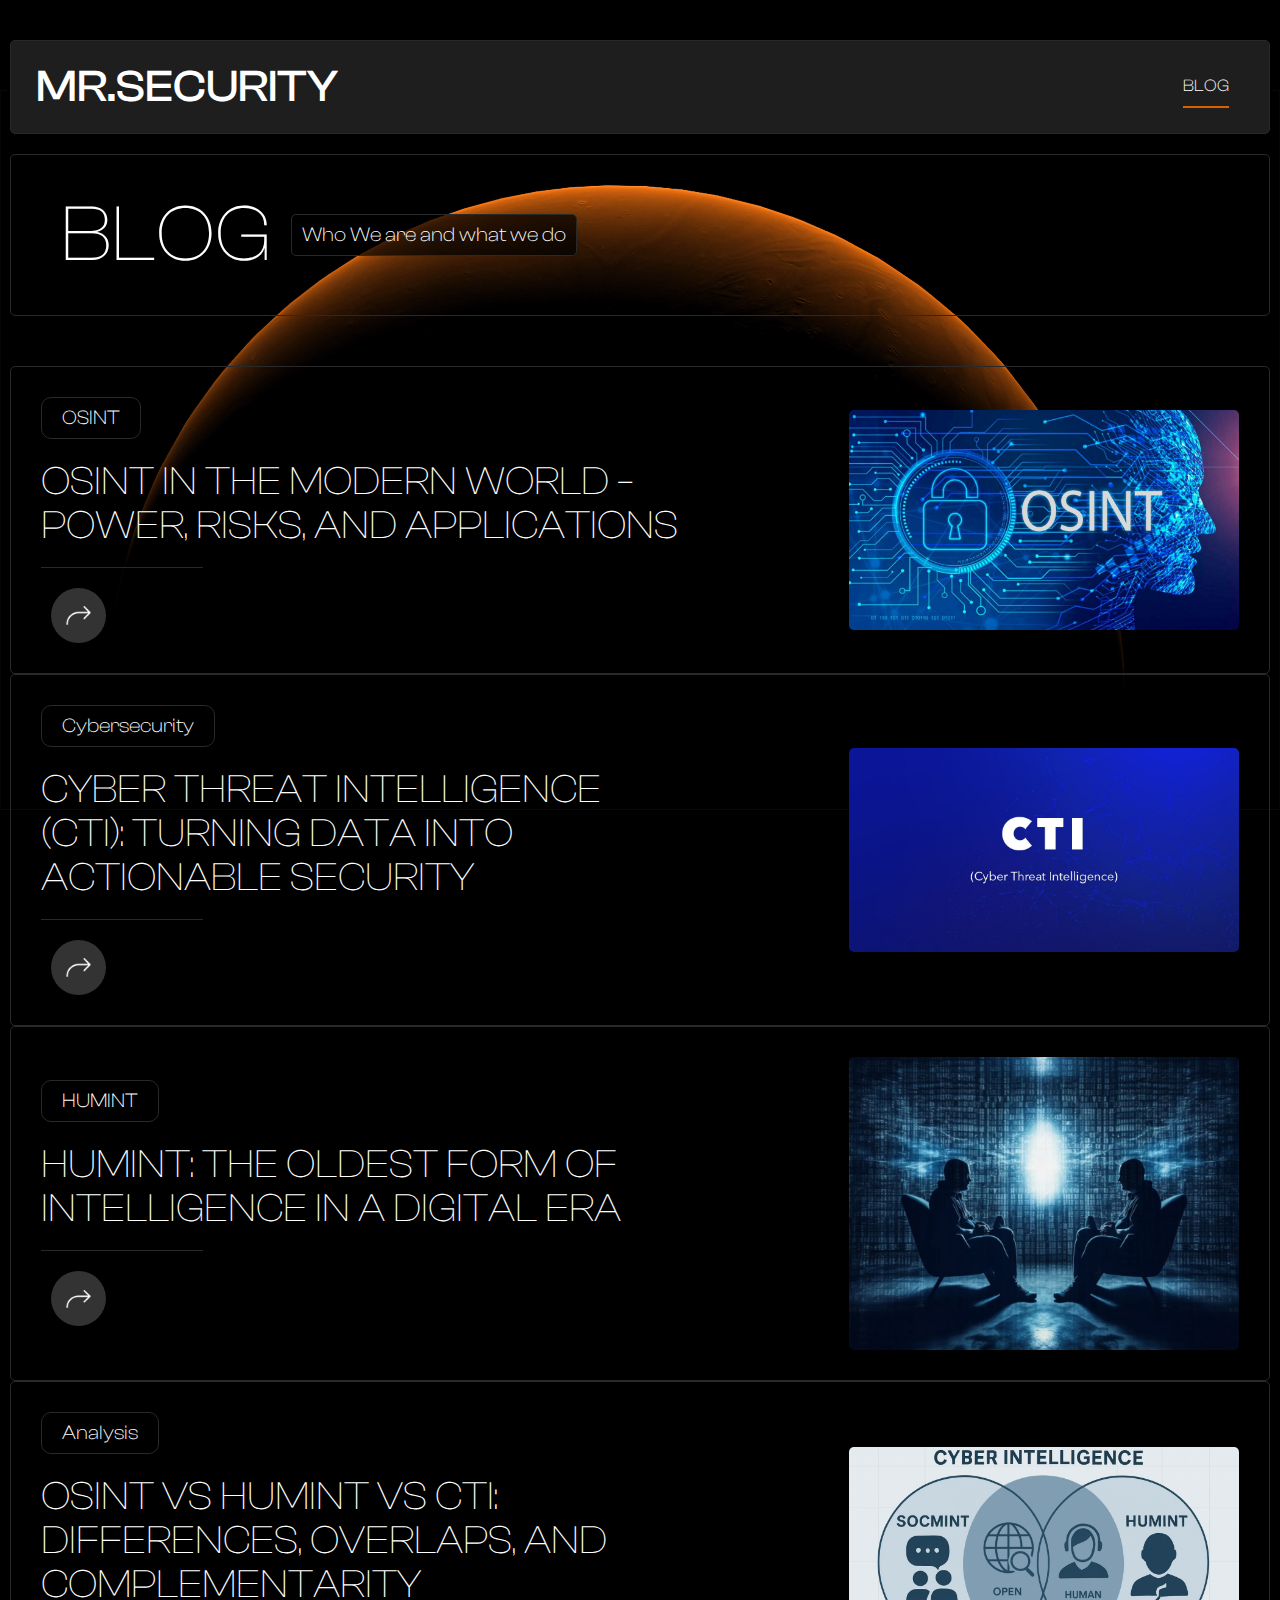
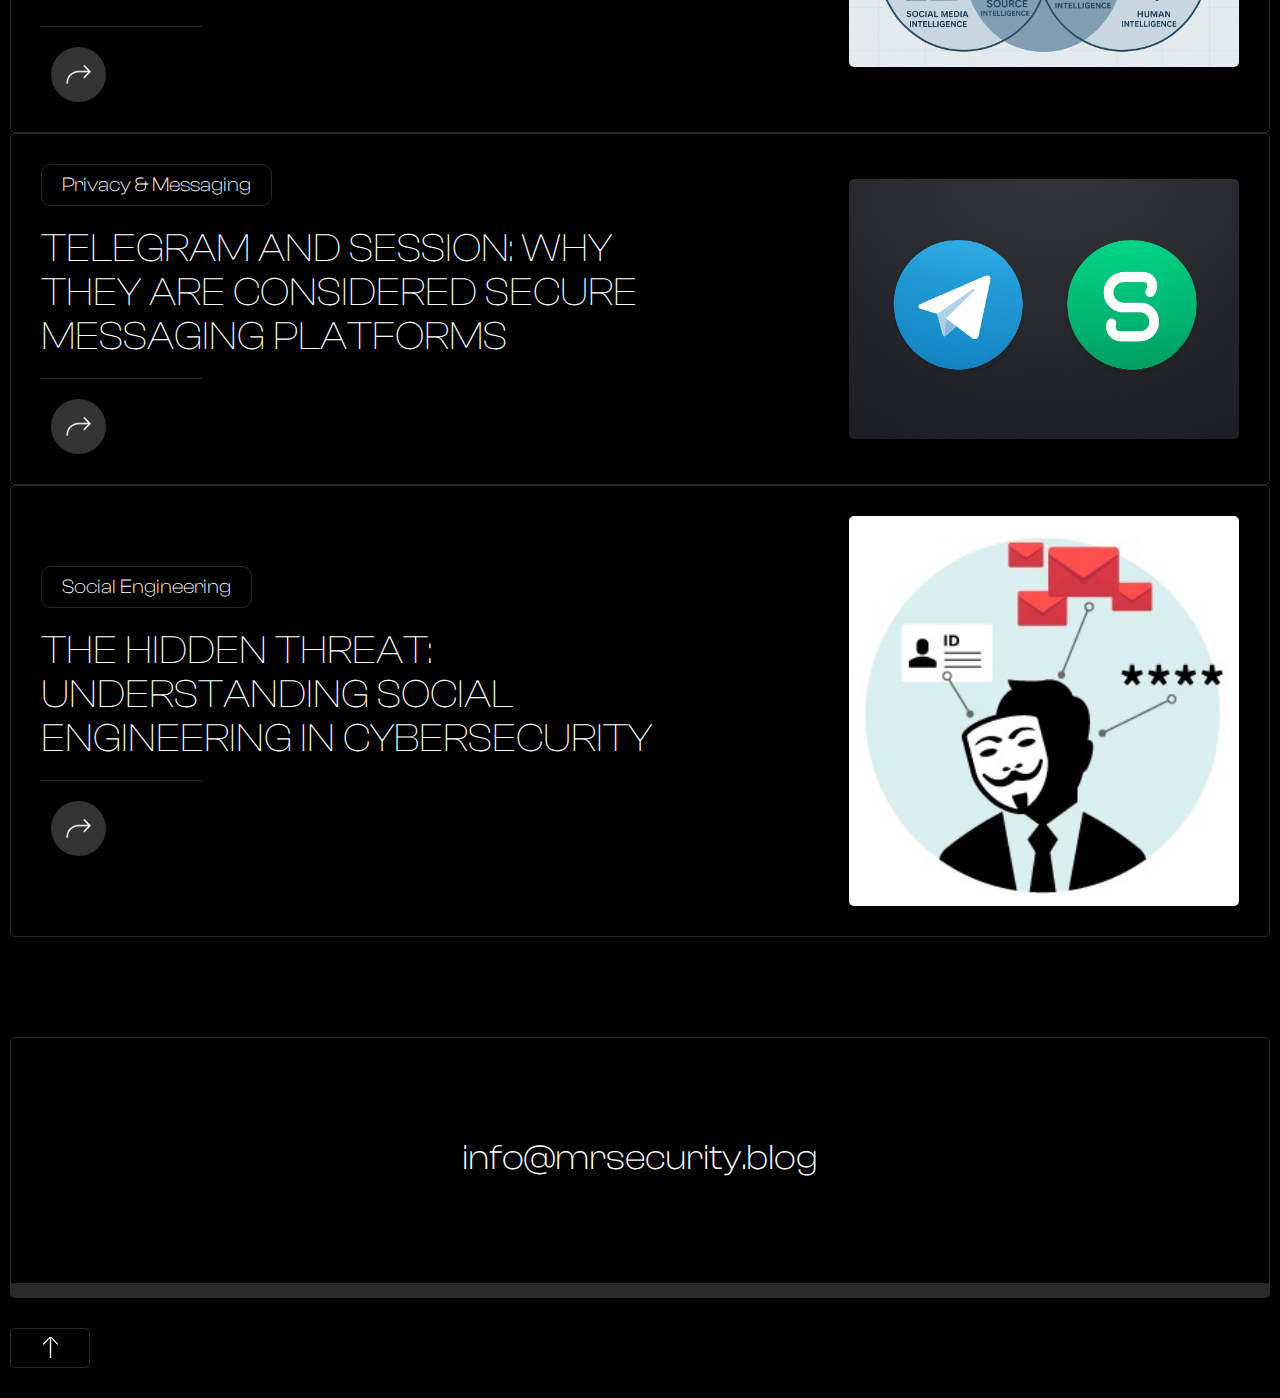
<file: index.html>
<!DOCTYPE html>
<html data-wf-page="667187163156a5df09557ed5">
<head>
    <meta charset="utf-8"/>
    <meta content="width=device-width, initial-scale=1" name="viewport"/>

    <link href="css/normalize.css" rel="stylesheet" type="text/css"/>
    <link href="css/layout.css" rel="stylesheet" type="text/css"/>
    <link href="css/style.css" rel="stylesheet" type="text/css"/>

    <title>MRSecurity.blog</title>
    <link href="images/fav.png" rel="shortcut icon" type="image/x-icon"/>
    <link href="images/fav.png" rel="apple-touch-icon"/>

    <style>
        .logo {
            font-size: 45px;
            color: white;
            text-decoration: none;
            font-weight: 500;
        }

        @media (max-width: 992px) {
            .logo {
                font-size: 25px;
            }

            .blog-heading {
                font-size: 35px;
            }

            .main-menu {
                display: none;
            }
        }
    </style>
</head>
<body>

<!-- Header -->
<div class="header">
    <div class="w-layout-blockcontainer main-container w-container">
        <div id="home" role="banner" class="header-inner w-nav" style="justify-content: start;">
            <a href="index.html" aria-current="page" class="logo w-inline-block w--current text-center">
                MR.SECURITY
            </a>
            <nav role="navigation" class="main-menu w-nav-menu">
                <a href="index.html" class="menu-item w-nav-link">blog</a>
            </nav>
            <div class="menu-button w-nav-button">
                <div class="icon w-icon-nav-menu"></div>
            </div>
        </div>
    </div>
</div>

<!-- SITEMAP -->
<div class="sitemap">
    <div class="w-layout-blockcontainer main-container w-container">
        <div class="inner-sitemap">
            <h2 class="sitemap-heading">blog</h2>
            <div class="stemap-text">Who We are and what we do</div>
        </div>
    </div>
</div>

<!-- BLOG LIST -->
<div class="blog-page-section">
    <div class="w-layout-blockcontainer main-container w-container">
        <div class="blog-list-wrapper blog-list-page w-dyn-list">
            <div role="list" class="blog-list w-dyn-items" style="display: block" id="blogList"></div>
        </div>
    </div>
</div>

<!-- FOOTER -->
<div class="footer">
    <div class="w-layout-blockcontainer main-container w-container">
        <div class="inner-footer">
            <a href="mailto:info@mrsecurity.blog" class="mail-link">info@mrsecurity.blog</a>
        </div>
        <div class="copyright">
            <div class="right-copyright">
                <a href="#home" class="backtotop w-inline-block"><img src="images/back-top_1back-top.png" alt=""/></a>
            </div>
        </div>
    </div>
</div>

<!-- Scripts -->
<script src="js/jquery.min.js" type="text/javascript"></script>
<script src="js/plugins.js" type="text/javascript"></script>

<script>
    fetch("data.json")
        .then(res => res.json())
        .then(data => {
            const blogs = data.blogs;
            const container = document.getElementById("blogList");

            blogs.map(blog => {
                const item = document.createElement("div");
                item.setAttribute("role", "listitem");
                item.className = "w-dyn-item";

                // burda şəkil və author-u sadəlik üçün id ilə bağlamışam
                item.innerHTML = `
          <a href="singleblog.html?id=${blog.id}" class="blog-item w-inline-block">
            <div class="blog-left">
              <div class="blog-category">${blog.category}</div>
              <h2 class="blog-heading">${blog.title}</h2>
              <div class="blog-author-and-arrow">
                <div class="blog-arrow">
                  <img src="images/bend-up-right-light.png" alt="" class="blog-arrow-icon"/>
                </div>
              </div>
            </div>
            <img src=${blog.imgUrl} alt="" class="blog-image"/>
          </a>
        `;

                container.appendChild(item);
            });
        })
        .catch(err => console.error("JSON oxunmadı:", err));
</script>

</body>
</html>
</file>
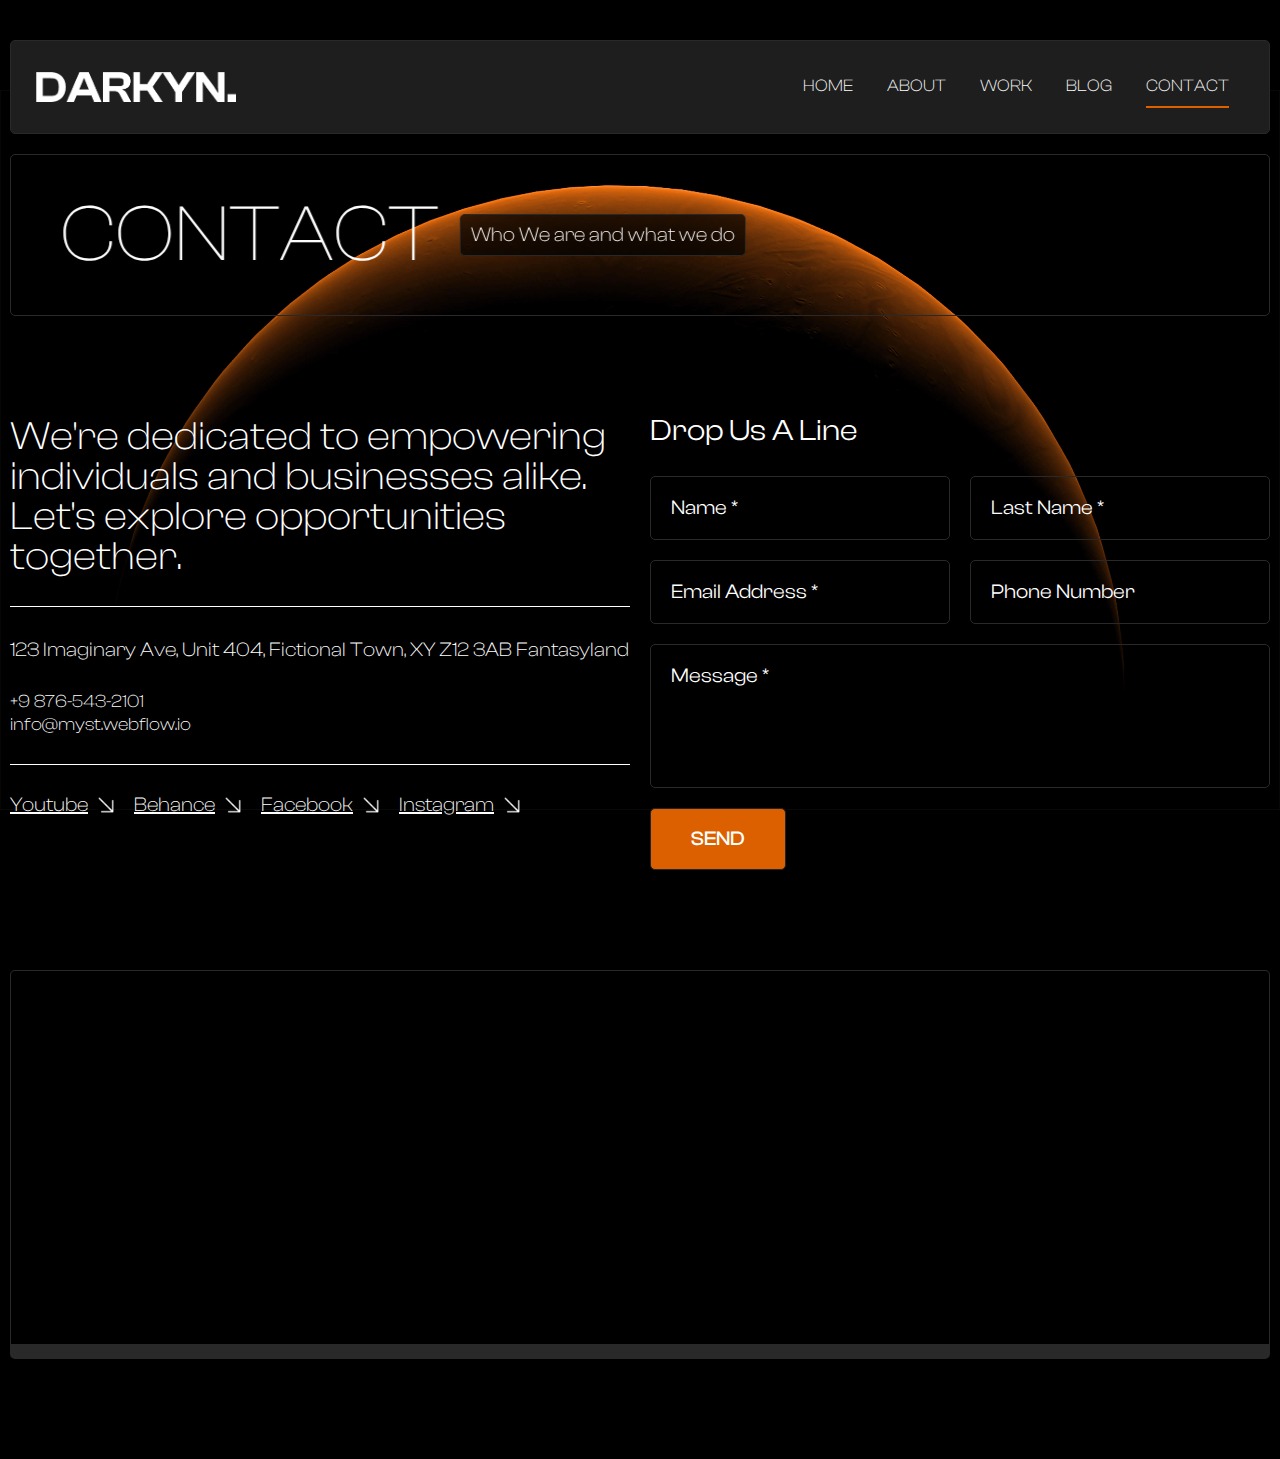
<file: contact.html>
<!DOCTYPE html>
<html data-wf-page="667187163156a5df09557ed5">

    <head>

        <meta charset="utf-8" />
        <meta content="width=device-width, initial-scale=1" name="viewport" />

        <title>Darkyn - Creative HTML Template</title>

        <link href="css/normalize.css" rel="stylesheet" type="text/css" />
        <link href="css/layout.css" rel="stylesheet" type="text/css" />
        <link href="css/style.css" rel="stylesheet" type="text/css" />


        <link href="images/favicon.png" rel="shortcut icon" type="image/x-icon" />
        <link href="images/webclip.png" rel="apple-touch-icon" />

    </head>

    <body>

        <div class="cursor-wrapp">
            <div class="cursor-emmbed w-embed">
                <style>
                    .cursor-wrapp {
                        pointer-events: none;
                    }
                </style>
            </div>
            <div data-w-id="darkyn-cursor" class="cursor">
                <div class="project-cursor-text">
                    View<br />
                    Work
                </div>
            </div>
        </div>

        <div class="header">
            <div class="w-layout-blockcontainer main-container w-container">
                <div id="home" data-animation="default" data-collapse="medium" data-duration="400" data-easing="ease" data-easing2="ease" role="banner" class="header-inner w-nav">
                    <a href="index.html" aria-current="page" class="logo w-inline-block w--current"><img  src="images/logo.png" alt="" class="logo-img" /></a>
                    <nav role="navigation" class="main-menu w-nav-menu">
                        <a href="index.html" aria-current="page" class="menu-item w-nav-link w--current">Home</a>
                        <a href="about.html" class="menu-item w-nav-link">About</a>
                        <a href="works.html" class="menu-item w-nav-link">work</a>
                        <a href="index.html" class="menu-item w-nav-link">blog</a>
                        <a href="contact.html" class="menu-item w-nav-link">contact</a>
                    </nav>
                    <div class="menu-button w-nav-button">
                        <div class="icon w-icon-nav-menu"></div>
                    </div>
                </div>
            </div>
        </div>

        <div class="sitemap">
            <div class="w-layout-blockcontainer main-container w-container">
                <div class="inner-sitemap">
                    <h2 data-w-id="darkyn25" style="opacity: 0;" class="sitemap-heading">contact</h2>
                    <div data-w-id="darkyn26" style="opacity: 0;" class="stemap-text">Who We are and what we do</div>
                </div>
            </div>
        </div>

        <div class="contact-section">
            <div class="w-layout-blockcontainer main-container w-container">
                <div id="darkyn36" class="w-layout-layout contact-stack wf-layout-layout">
                    <div class="w-layout-cell single-cell">
                        <p class="contact-text">We&#x27;re dedicated to empowering individuals and businesses alike. Let&#x27;s explore opportunities together.</p>
                        <p class="contact-location">123 Imaginary Ave, Unit 404, Fictional Town, XY Z12 3AB Fantasyland</p>
                        <a href="tel:+9876-543-2101" class="contact-link">+9 876-543-2101</a>
                        <a href="mailto:info@myst.webflow.io" class="contact-link contact-last-link">info@myst.webflow.io</a>

                        <div class="footer-socials contact-socials">
                            <a data-w-id="darkyn37" href="http://www.facebook.com" target="_blank" class="social-item w-inline-block">
                                <div class="social-text-2">youtube</div>
                                <img  src="images/arrow3_1arrow3.png" alt="" class="social-arrow-2" />
                            </a>
                            <a data-w-id="darkyn38" href="http://www.facebook.com" target="_blank" class="social-item w-inline-block">
                                <div class="social-text-2">behance</div>
                                <img  src="images/arrow3_1arrow3.png" alt="" class="social-arrow-2" />
                            </a>
                            <a data-w-id="darkyn39" href="http://www.facebook.com" target="_blank" class="social-item w-inline-block">
                                <div class="social-text-2">facebook</div>
                                <img  src="images/arrow3_1arrow3.png" alt="" class="social-arrow-2" />
                            </a>
                            <a data-w-id="darkyn40" href="http://www.facebook.com" target="_blank" class="social-item w-inline-block">
                                <div class="social-text-2">instagram</div>
                                <img  src="images/arrow3_1arrow3.png" alt="" class="social-arrow-2" />
                            </a>
                        </div>
                    </div>

                    <div class="w-layout-cell single-cell">
                        <h2 class="comtact-main-title contact-title-with-border">drop us a line</h2>
                        <div class="contact-form-block w-form">
                            <form  id="email-form2" method="post" action="#">
                                <div id="darkyn30" class="w-layout-layout form-stack wf-layout-layout">
                                    <div id="darkyn31" class="w-layout-cell form-cell">
                                        <input class="input-style w-input" maxlength="256" name="name" data-name="Name" placeholder="Name *" type="text" id="name" required="" />
                                    </div>
                                    <div id="darkyn32" class="w-layout-cell form-cell">
                                        <input class="input-style w-input" maxlength="256" name="Last-Name" data-name="Last Name" placeholder="Last Name *" type="text" id="Last-Name" required="" />
                                    </div>
                                    <div id="darkyn33" class="w-layout-cell form-cell">
                                        <input class="input-style w-input" maxlength="256" name="email" data-name="Email" placeholder="Email Address *" type="email" id="email" required="" />
                                    </div>
                                    <div id="darkyn34" class="w-layout-cell form-cell">
                                        <input class="input-style w-input" maxlength="256" name="Phone-Number" data-name="Phone Number" placeholder="Phone Number" type="tel" id="Phone-Number" />
                                    </div>
                                    <div id="darkyn35" class="w-layout-cell form-cell">
                                        <input class="input-style textarea w-input" maxlength="256" name="Message" data-name="Message" placeholder="Message *" type="text" id="Message" required="" />
                                    </div>
                                </div>
                                <input type="submit" data-wait="Please wait..." data-w-id="d6b9384e-cf9a-93e8-1727-42d1ba9d2cf6" class="submit-button w-button" value="send" />
                            </form>
                        </div>
                    </div>
                </div>
            </div>
        </div>



        <div class="footer">
            <div class="w-layout-blockcontainer main-container w-container">
                <div class="inner-footer">
                    <a data-w-id="darkyn02" href="mailto:test@gmail.com" class="mail-link">info@darkyn-template.io</a>
                    <a data-w-id="darkyn03" href="tel:+5(123)456-78-90" class="phone-link">+5 (123) 456-78-90</a>
                    <div data-w-id="darkyn04" class="socials">
                        <a href="www.themeforest.com" target="_blank" class="social-link w-inline-block">
                            <div class="social-text">X</div>
                            <img src="images/arrow-down-right.png"  alt="" class="social-arrow" />
                        </a>
                        <a href="www.themeforest.com" target="_blank" class="social-link w-inline-block">
                            <div class="social-text">linkedin</div>
                            <img src="images/arrow-down-right.png"  alt="" class="social-arrow" />
                        </a>
                        <a href="www.themeforest.com" target="_blank" class="social-link w-inline-block">
                            <div class="social-text">facebook</div>
                            <img src="images/arrow-down-right.png"  alt="" class="social-arrow" />
                        </a>
                        <a href="www.themeforest.com" target="_blank" class="social-link w-inline-block">
                            <div class="social-text">instagram</div>
                            <img src="images/arrow-down-right.png"  alt="" class="social-arrow" />
                        </a>
                        <a href="www.themeforest.com" class="social-link last-social w-inline-block">
                            <div class="social-text">youtube</div>
                            <img src="images/arrow-down-right.png"  alt="" class="social-arrow" />
                        </a>
                    </div>
                </div>
                <div class="copyright">
                    <div data-w-id="darkyn05" class="copyright-text">
                        Darkyn - © 2024 Made by <a href="https://themeforest.net/user/max-themes/portfolio" target="_blank" class="copyright-text">Max Themes</a>
                    </div>
                    <div data-w-id="darkyn06" class="right-copyright">
                        <a href="#home" class="backtotop w-inline-block"><img  src="images/back-top_1back-top.png" alt="" /></a>
                    </div>
                </div>
            </div>
        </div>

  
        <script src="js/jquery.min.js" type="text/javascript"></script>
        <script src="js/plugins.js" type="text/javascript"></script>


    </body>

</html>
</file>
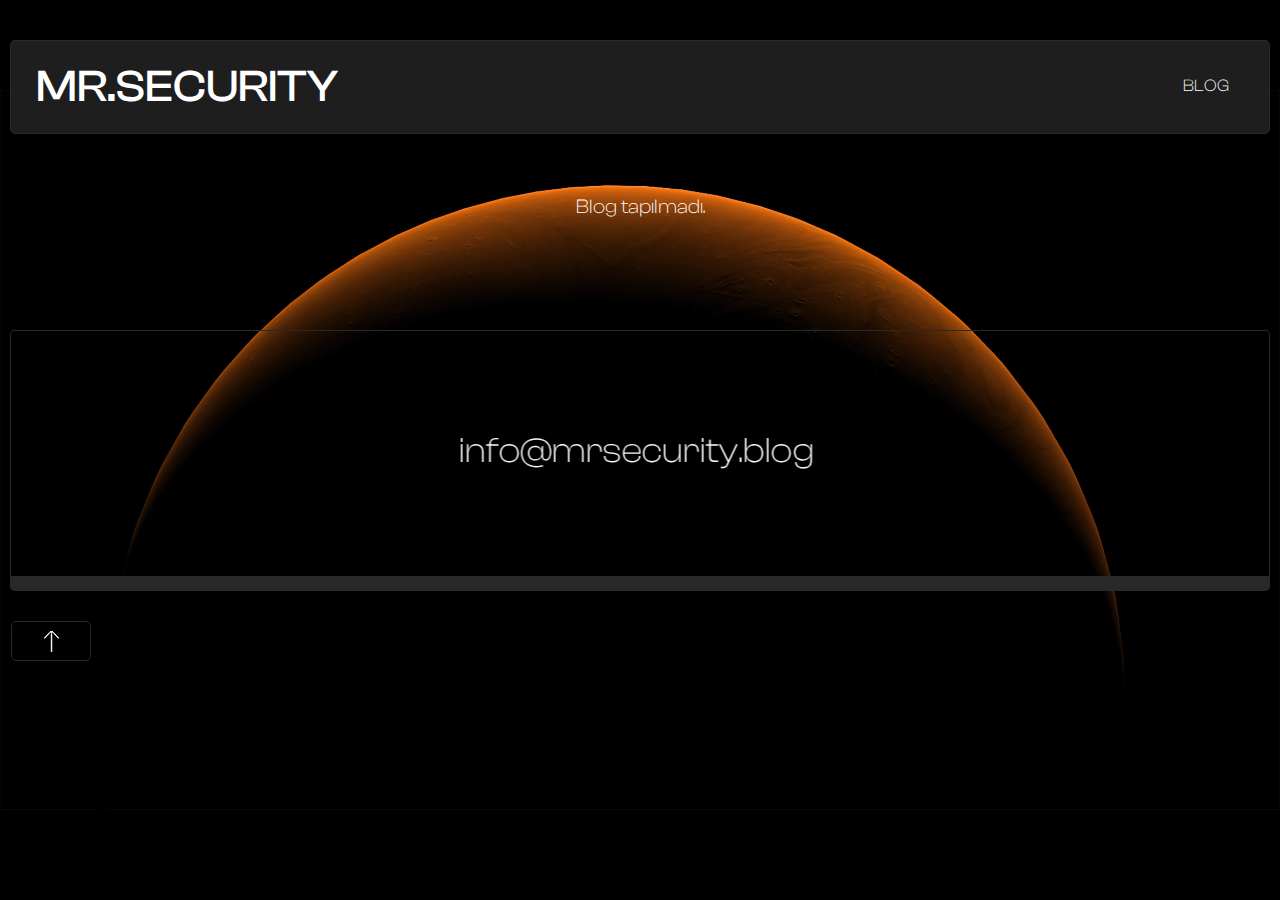
<file: singleblog.html>
<!DOCTYPE html>
<html data-wf-page="667187163156a5df09557ed5">

<head>

    <meta charset="utf-8"/>
    <meta content="width=device-width, initial-scale=1" name="viewport"/>
    <title>MRSecurity.blog</title>
    <link href="images/fav.png" rel="shortcut icon" type="image/x-icon"/>
    <link href="images/fav.png" rel="apple-touch-icon"/>

    <link href="css/normalize.css" rel="stylesheet" type="text/css"/>
    <link href="css/layout.css" rel="stylesheet" type="text/css"/>
    <link href="css/style.css" rel="stylesheet" type="text/css"/>
</head>

<body>

<div class="cursor-wrapp">
    <div class="cursor-emmbed w-embed">
        <style>
            .cursor-wrapp {
                pointer-events: none;
            }

            .logo {
                font-size: 45px;
                color: white;
                text-decoration: none;
                font-weight: 500;
            }

            @media (max-width: 992px) {
                .logo {
                    font-size: 25px;
                }
            }

            /* default halda yan-yana */
            #blog-container {
                display: flex;
                gap: 30px; /* aralarında məsafə olsun */
            }

            .signel-post-image-cell,
            .single-post-text-cell {
                flex: 1 1 50%; /* hər biri 50% */
                max-width: 50%;
            }


            body {
                line-height: 1.5;
            }

            @media (max-width: 768px) {
                #blog-container {
                    flex-direction: column;
                }

                .signel-post-image-cell,
                .single-post-text-cell {
                    flex: 1 1 100%;
                    max-width: 100%;
                }

                .single-blog-heading {
                    font-size: 30px;
                }

                h1 {
                    font-size: 30px;
                }

                table {
                    display: none;
                }
            }

            .single-post-img {
                width: 100%;
                height: auto;
                object-fit: cover;
            }

            h1, h2, h3 {
                margin-top: 30px;
            }

            p {
                margin: 10px 0;
            }

            ul {
                margin: 10px 0 20px 20px;
            }

            li {
                line-height: 1.8;
            }

            th, td {
                padding: 10px;
            }
        </style>
    </div>
    <div data-w-id="darkyn-cursor" class="cursor">
        <div class="project-cursor-text">
            View<br/>
            Work
        </div>
    </div>
</div>

<div class="header">
    <div class="w-layout-blockcontainer main-container w-container">
        <div id="home" data-animation="default" data-collapse="medium" data-duration="400" data-easing="ease"
             data-easing2="ease" role="banner" class="header-inner w-nav">
            <a href="index.html" aria-current="page" class="logo w-inline-block w--current">
                MR.SECURITY
            </a>
            <nav role="navigation" class="main-menu w-nav-menu">
                <a href="index.html" class="menu-item w-nav-link">blog</a>
            </nav>
            <div class="menu-button w-nav-button">
                <div class="icon w-icon-nav-menu"></div>
            </div>
        </div>
    </div>
</div>

<div class="single-post-section">
    <div class="w-layout-blockcontainer main-container w-container">
        <div id="blog-container" class="w-layout-layout single-stack wf-layout-layout">
            <!-- yalnız seçilmiş blog buraya gələcək -->
        </div>
    </div>
</div>

<div class="footer">
    <div class="w-layout-blockcontainer main-container w-container">
        <div class="inner-footer">
            <a data-w-id="darkyn02" href="mailto:info@mrsecurity.blog" class="mail-link">info@mrsecurity.blog</a>
        </div>
        <div class="copyright">
            <div data-w-id="darkyn06" class="right-copyright">
                <a href="#home" class="backtotop w-inline-block"><img src="images/back-top_1back-top.png"
                                                                      alt=""/></a>
            </div>
        </div>
    </div>
</div>

<script src="js/jquery.min.js" type="text/javascript"></script>
<script src="js/plugins.js" type="text/javascript"></script>
<script>
    // URL-dən id götür
    const params = new URLSearchParams(window.location.search);
    const blogId = parseInt(params.get("id"));

    fetch("data.json")
        .then(res => res.json())
        .then(data => {
            const container = document.getElementById("blog-container");
            const blog = data.blogs.find(b => b.id === blogId);

            if (blog) {
                const blogHTML = `
                    <div class="w-layout-cell signel-post-image-cell">
                        <div class="single-img-wrapper">
                            <div class="single-upper">
                                <div class="blog-author-and-category">
                                    <span class="blog-category-2 single-category w--current">${blog.category}</span>
                                </div>
                                <h2 class="single-blog-heading">${blog.title}</h2>
                            </div>
                            <img src=${blog.imgUrl} alt="" class="single-post-img"/>
                        </div>
                    </div>
                    <div class="w-layout-cell single-post-text-cell">
                        <div class="w-richtext">
                            ${blog.content.split("\n").map(p => p.trim() ? `<p>${p}</p>` : "").join("")}
                        </div>
                    </div>
                    `;
                container.innerHTML = blogHTML;
            } else {
                container.innerHTML = "<p>Blog tapılmadı.</p>";
            }
        });
</script>

</body>

</html>
</file>
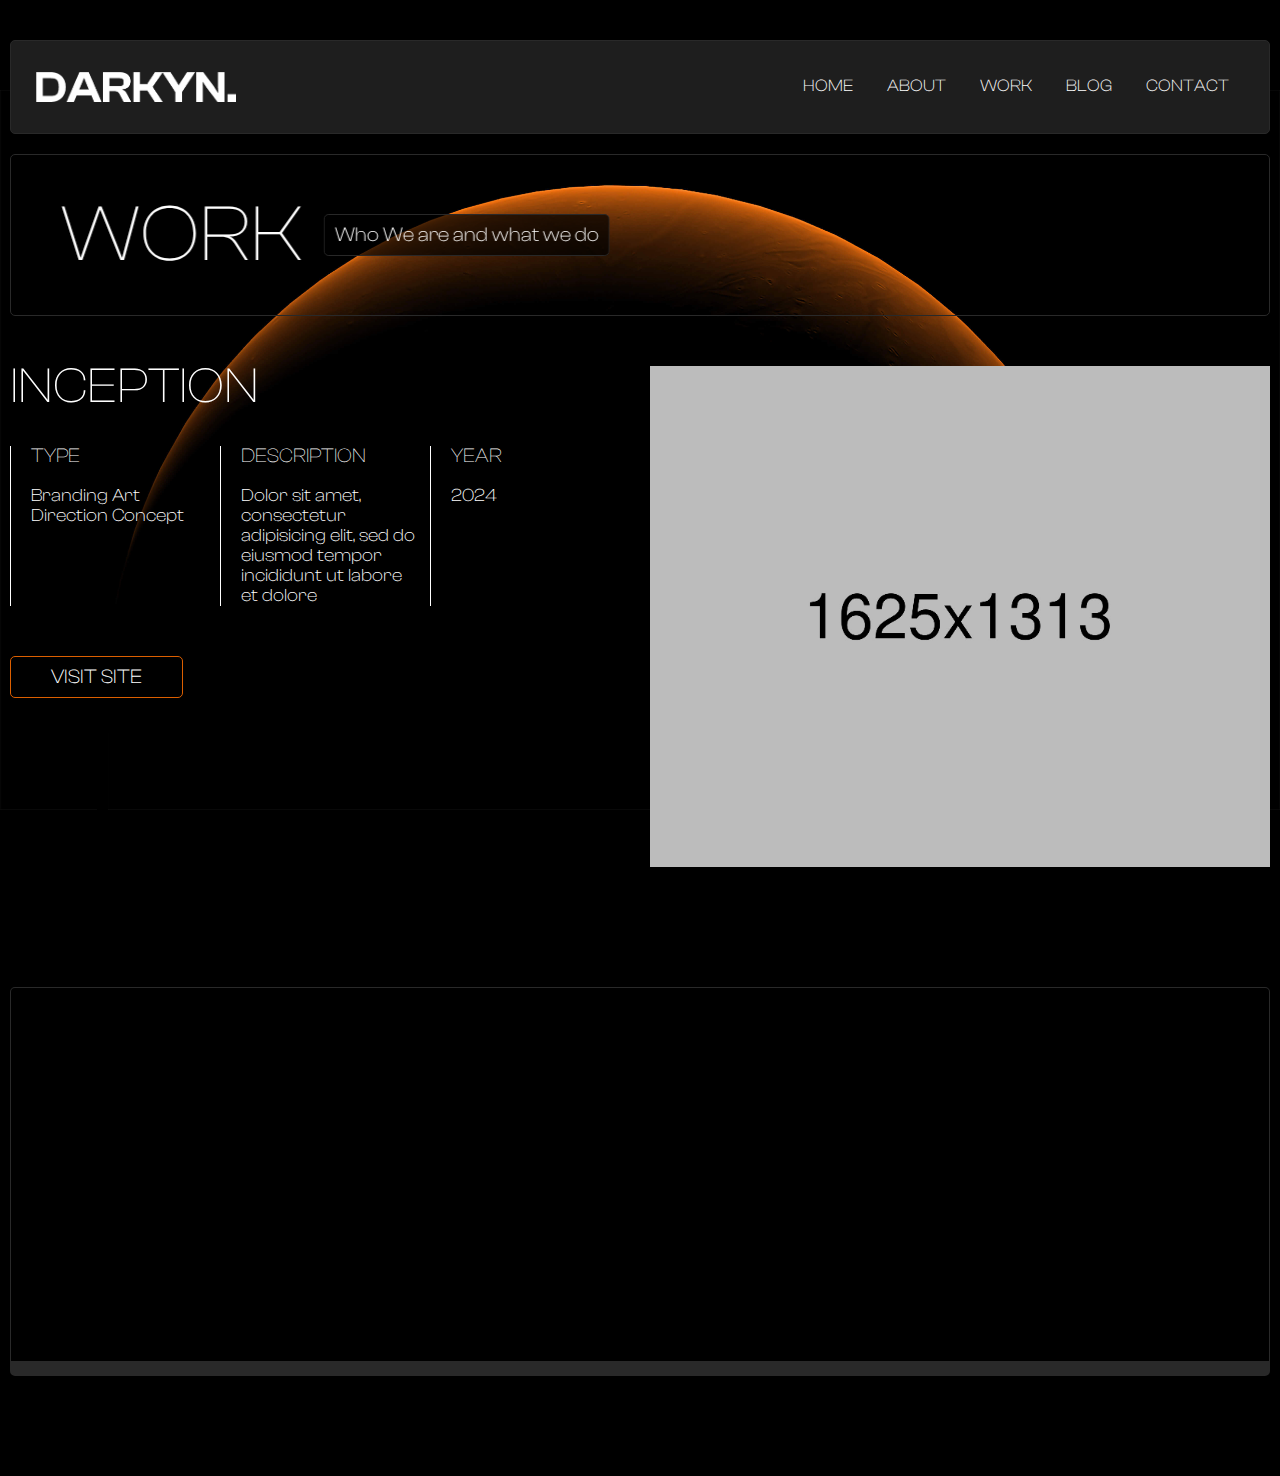
<file: singlework.html>
<!DOCTYPE html>
<html data-wf-page="667187163156a5df09557ed5">

    <head>

        <meta charset="utf-8" />
        <meta content="width=device-width, initial-scale=1" name="viewport" />

        <title>Darkyn - Creative HTML Template</title>

        <link href="css/normalize.css" rel="stylesheet" type="text/css" />
        <link href="css/layout.css" rel="stylesheet" type="text/css" />
        <link href="css/style.css" rel="stylesheet" type="text/css" />


        <link href="images/favicon.png" rel="shortcut icon" type="image/x-icon" />
        <link href="images/webclip.png" rel="apple-touch-icon" />

    </head>

    <body>

        <div class="cursor-wrapp">
            <div class="cursor-emmbed w-embed">
                <style>
                    .cursor-wrapp {
                        pointer-events: none;
                    }
                </style>
            </div>
            <div data-w-id="darkyn-cursor" class="cursor">
                <div class="project-cursor-text">
                    View<br />
                    Work
                </div>
            </div>
        </div>


        <div class="header">
            <div class="w-layout-blockcontainer main-container w-container">
                <div id="home" data-animation="default" data-collapse="medium" data-duration="400" data-easing="ease" data-easing2="ease" role="banner" class="header-inner w-nav">
                    <a href="index.html" aria-current="page" class="logo w-inline-block w--current"><img  src="images/logo.png" alt="" class="logo-img" /></a>
                    <nav role="navigation" class="main-menu w-nav-menu">
                        <a href="index.html" aria-current="page" class="menu-item w-nav-link w--current">Home</a>
                        <a href="about.html" class="menu-item w-nav-link">About</a>
                        <a href="works.html" class="menu-item w-nav-link">work</a>
                        <a href="index.html" class="menu-item w-nav-link">blog</a>
                        <a href="contact.html" class="menu-item w-nav-link">contact</a>
                    </nav>
                    <div class="menu-button w-nav-button">
                        <div class="icon w-icon-nav-menu"></div>
                    </div>
                </div>
            </div>
        </div>

        <div class="sitemap">
            <div class="w-layout-blockcontainer main-container w-container">
                <div class="inner-sitemap">
                    <h2 data-w-id="darkyn25" style="opacity: 0;" class="sitemap-heading">work</h2>
                    <div data-w-id="darkyn26" style="opacity: 0;" class="stemap-text">Who We are and what we do</div>
                </div>
            </div>
        </div>




        <div class="sigle-work-section">
            <div class="w-layout-blockcontainer main-container w-container">
                <div class="single-work-grid">
                    <div class="single-work-left">
                        <h4 class="single-main-title-heading">Inception</h4>
                        <div class="single-left-grid">
                            <div class="single-left-item">
                                <h5 class="single-detail-heading">Type</h5>
                                <div class="single-details-text">Branding Art Direction Concept</div>
                            </div>
                            <div  class="single-left-item">
                                <h5 class="single-detail-heading">description</h5>
                                <div class="single-details-text">Dolor sit amet, consectetur adipisicing elit, sed do eiusmod tempor incididunt ut labore et dolore</div>
                            </div>
                            <div class="single-left-item">
                                <h5 class="single-detail-heading">year</h5>
                                <div class="single-details-text">2024</div>
                            </div>
                        </div>
                        <a href="http://www.themeforest.com" target="_blank" class="button w-button">visit site</a>
                    </div>
                    <div class="single-work-right">
                        <img
                            src="images/post9.jpg"
                            
                            alt=""
                            class="single-main-work-img"
                        />
                    </div>
                </div>
            </div>
        </div>


        <div class="footer">
            <div class="w-layout-blockcontainer main-container w-container">
                <div class="inner-footer">
                    <a data-w-id="darkyn02" href="mailto:test@gmail.com" class="mail-link">info@darkyn-template.io</a>
                    <a data-w-id="darkyn03" href="tel:+5(123)456-78-90" class="phone-link">+5 (123) 456-78-90</a>
                    <div data-w-id="darkyn04" class="socials">
                        <a href="www.themeforest.com" target="_blank" class="social-link w-inline-block">
                            <div class="social-text">X</div>
                            <img src="images/arrow-down-right.png"  alt="" class="social-arrow" />
                        </a>
                        <a href="www.themeforest.com" target="_blank" class="social-link w-inline-block">
                            <div class="social-text">linkedin</div>
                            <img src="images/arrow-down-right.png"  alt="" class="social-arrow" />
                        </a>
                        <a href="www.themeforest.com" target="_blank" class="social-link w-inline-block">
                            <div class="social-text">facebook</div>
                            <img src="images/arrow-down-right.png"  alt="" class="social-arrow" />
                        </a>
                        <a href="www.themeforest.com" target="_blank" class="social-link w-inline-block">
                            <div class="social-text">instagram</div>
                            <img src="images/arrow-down-right.png"  alt="" class="social-arrow" />
                        </a>
                        <a href="www.themeforest.com" class="social-link last-social w-inline-block">
                            <div class="social-text">youtube</div>
                            <img src="images/arrow-down-right.png"  alt="" class="social-arrow" />
                        </a>
                    </div>
                </div>
                <div class="copyright">
                    <div data-w-id="darkyn05" class="copyright-text">
                        Darkyn - © 2024 Made by <a href="https://themeforest.net/user/max-themes/portfolio" target="_blank" class="copyright-text">Max Themes</a>
                    </div>
                    <div data-w-id="darkyn06" class="right-copyright">
                        <a href="#home" class="backtotop w-inline-block"><img  src="images/back-top_1back-top.png" alt="" /></a>
                    </div>
                </div>
            </div>
        </div>

  
        <script src="js/jquery.min.js" type="text/javascript"></script>
        <script src="js/plugins.js" type="text/javascript"></script>


    </body>

</html>
</file>
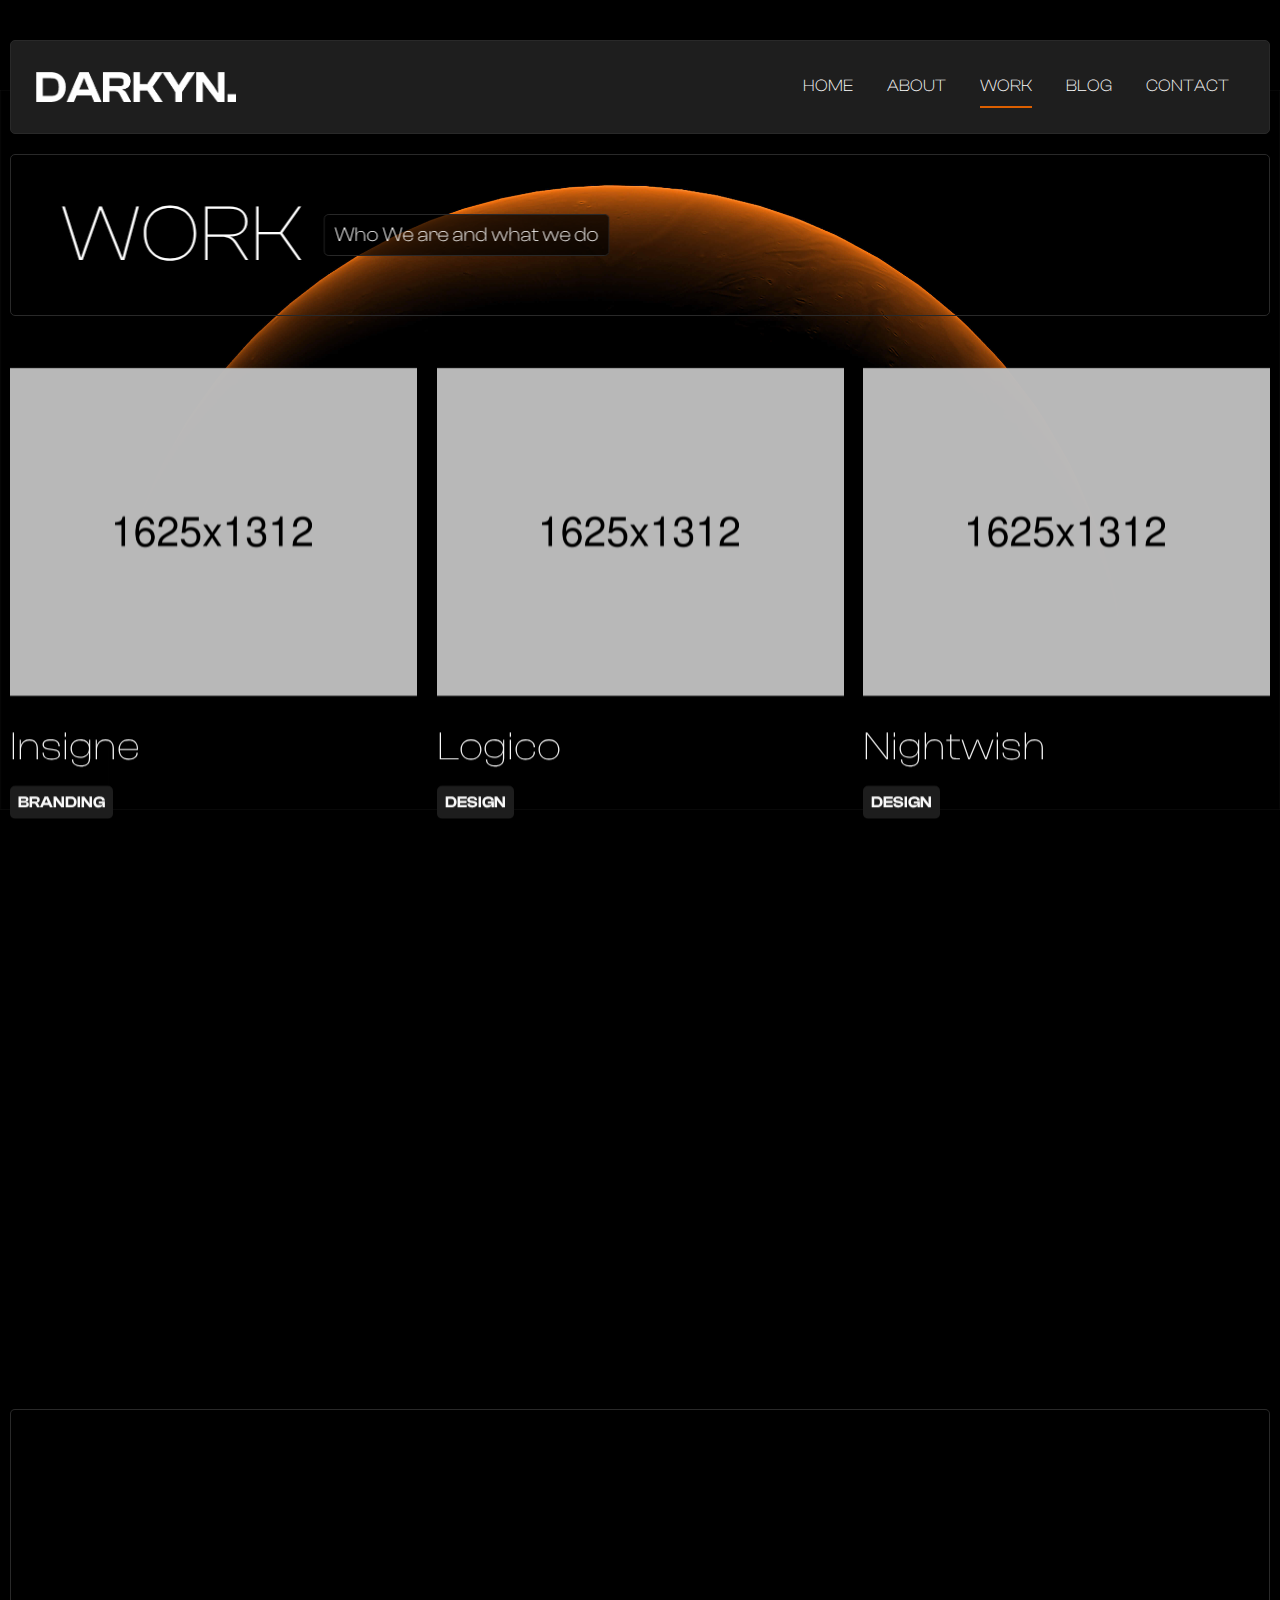
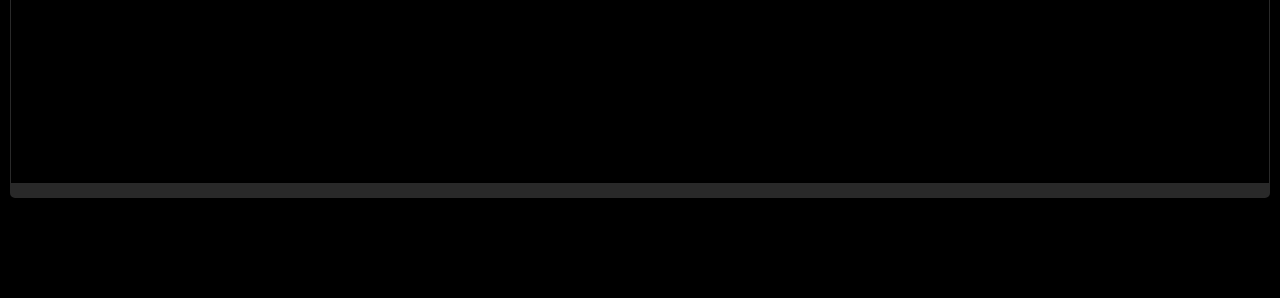
<file: works.html>
<!DOCTYPE html>
<html data-wf-page="667187163156a5df09557ed5">

    <head>

        <meta charset="utf-8" />
        <meta content="width=device-width, initial-scale=1" name="viewport" />

        <title>Darkyn - Creative HTML Template</title>

        <link href="css/normalize.css" rel="stylesheet" type="text/css" />
        <link href="css/layout.css" rel="stylesheet" type="text/css" />
        <link href="css/style.css" rel="stylesheet" type="text/css" />


        <link href="images/favicon.png" rel="shortcut icon" type="image/x-icon" />
        <link href="images/webclip.png" rel="apple-touch-icon" />

    </head>

    <body>

        <div class="cursor-wrapp">
            <div class="cursor-emmbed w-embed">
                <style>
                    .cursor-wrapp {
                        pointer-events: none;
                    }
                </style>
            </div>
            <div data-w-id="darkyn-cursor" class="cursor">
                <div class="project-cursor-text">
                    View<br />
                    Work
                </div>
            </div>
        </div>


        <div class="header">
            <div class="w-layout-blockcontainer main-container w-container">
                <div id="home" data-animation="default" data-collapse="medium" data-duration="400" data-easing="ease" data-easing2="ease" role="banner" class="header-inner w-nav">
                    <a href="index.html" aria-current="page" class="logo w-inline-block w--current"><img  src="images/logo.png" alt="" class="logo-img" /></a>
                    <nav role="navigation" class="main-menu w-nav-menu">
                        <a href="index.html" aria-current="page" class="menu-item w-nav-link w--current">Home</a>
                        <a href="about.html" class="menu-item w-nav-link">About</a>
                        <a href="works.html" class="menu-item w-nav-link">work</a>
                        <a href="index.html" class="menu-item w-nav-link">blog</a>
                        <a href="contact.html" class="menu-item w-nav-link">contact</a>
                    </nav>
                    <div class="menu-button w-nav-button">
                        <div class="icon w-icon-nav-menu"></div>
                    </div>
                </div>
            </div>
        </div>

        <div class="sitemap">
            <div class="w-layout-blockcontainer main-container w-container">
                <div class="inner-sitemap">
                    <h2 data-w-id="darkyn25" style="opacity: 0;" class="sitemap-heading">work</h2>
                    <div data-w-id="darkyn26" style="opacity: 0;" class="stemap-text">Who We are and what we do</div>
                </div>
            </div>
        </div>

        <div class="work-section work-page-section">
            <div class="w-layout-blockcontainer main-container w-container">

                <div class="work-wrapper w-dyn-list">
                    <div role="list" class="work-list w-dyn-items">
                        <div role="listitem" class="w-dyn-item">
                            <a
                                data-w-id="darkyn08"
                                style="opacity: 1; transform: translate3d(0px, 0px, 0px) scale3d(1, 1, 1) rotateX(0deg) rotateY(0deg) rotateZ(0deg) skew(0deg, 0deg); transform-style: preserve-3d;"
                                href="singlework.html"
                                class="work-item w-inline-block"
                            >
                                <div class="work-img-wrapp"><img src="images/work7.jpg"  alt="" class="work-img" /></div>
                                <h4 class="heading">Insigne</h4>
                                <div class="work-category">branding</div>
                            </a>
                        </div>
                        <div role="listitem" class="w-dyn-item">
                            <a
                                data-w-id="darkyn08"
                                style="opacity: 1; transform: translate3d(0px, 0px, 0px) scale3d(1, 1, 1) rotateX(0deg) rotateY(0deg) rotateZ(0deg) skew(0deg, 0deg); transform-style: preserve-3d;"
                                href="singlework.html"
                                class="work-item w-inline-block"
                            >
                                <div class="work-img-wrapp"><img src="images/work8.jpg"  alt="" class="work-img" /></div>
                                <h4 class="heading">Logico</h4>
                                <div class="work-category">design</div>
                            </a>
                        </div>
                        <div role="listitem" class="w-dyn-item">
                            <a
                                data-w-id="darkyn08"
                                style="opacity: 1; transform: translate3d(0px, 0px, 0px) scale3d(1, 1, 1) rotateX(0deg) rotateY(0deg) rotateZ(0deg) skew(0deg, 0deg); transform-style: preserve-3d;"
                                href="singlework.html"
                                class="work-item w-inline-block"
                            >
                                <div class="work-img-wrapp"><img src="images/work9.jpg"  alt="" class="work-img" /></div>
                                <h4 class="heading">Nightwish</h4>
                                <div class="work-category">design</div>
                            </a>
                        </div>
                        <div role="listitem" class="w-dyn-item">
                            <a
                                data-w-id="darkyn08"
                                style="opacity: 1; transform: translate3d(0px, 0px, 0px) scale3d(1, 1, 1) rotateX(0deg) rotateY(0deg) rotateZ(0deg) skew(0deg, 0deg); transform-style: preserve-3d;"
                                href="singlework.html"
                                class="work-item w-inline-block"
                            >
                                <div class="work-img-wrapp"><img src="images/post7.jpg"  alt="" class="work-img" /></div>
                                <h4 class="heading">Insigne</h4>
                                <div class="work-category">branding</div>
                            </a>
                        </div>
                        <div role="listitem" class="w-dyn-item">
                            <a
                                data-w-id="darkyn08"
                                style="opacity: 1; transform: translate3d(0px, 0px, 0px) scale3d(1, 1, 1) rotateX(0deg) rotateY(0deg) rotateZ(0deg) skew(0deg, 0deg); transform-style: preserve-3d;"
                                href="singlework.html"
                                class="work-item w-inline-block"
                            >
                                <div class="work-img-wrapp"><img src="images/post8.jpg"  alt="" class="work-img" /></div>
                                <h4 class="heading">Logico</h4>
                                <div class="work-category">design</div>
                            </a>
                        </div>
                        <div role="listitem" class="w-dyn-item">
                            <a
                                data-w-id="darkyn08"
                                style="opacity: 1; transform: translate3d(0px, 0px, 0px) scale3d(1, 1, 1) rotateX(0deg) rotateY(0deg) rotateZ(0deg) skew(0deg, 0deg); transform-style: preserve-3d;"
                                href="singlework.html"
                                class="work-item w-inline-block"
                            >
                                <div class="work-img-wrapp"><img src="images/post9.jpg"  alt="" class="work-img" /></div>
                                <h4 class="heading">Nightwish</h4>
                                <div class="work-category">design</div>
                            </a>
                        </div>
                    </div>
                </div>

            </div>
        </div>


        <div class="footer">
            <div class="w-layout-blockcontainer main-container w-container">
                <div class="inner-footer">
                    <a data-w-id="darkyn02" href="mailto:test@gmail.com" class="mail-link">info@darkyn-template.io</a>
                    <a data-w-id="darkyn03" href="tel:+5(123)456-78-90" class="phone-link">+5 (123) 456-78-90</a>
                    <div data-w-id="darkyn04" class="socials">
                        <a href="www.themeforest.com" target="_blank" class="social-link w-inline-block">
                            <div class="social-text">X</div>
                            <img src="images/arrow-down-right.png"  alt="" class="social-arrow" />
                        </a>
                        <a href="www.themeforest.com" target="_blank" class="social-link w-inline-block">
                            <div class="social-text">linkedin</div>
                            <img src="images/arrow-down-right.png"  alt="" class="social-arrow" />
                        </a>
                        <a href="www.themeforest.com" target="_blank" class="social-link w-inline-block">
                            <div class="social-text">facebook</div>
                            <img src="images/arrow-down-right.png"  alt="" class="social-arrow" />
                        </a>
                        <a href="www.themeforest.com" target="_blank" class="social-link w-inline-block">
                            <div class="social-text">instagram</div>
                            <img src="images/arrow-down-right.png"  alt="" class="social-arrow" />
                        </a>
                        <a href="www.themeforest.com" class="social-link last-social w-inline-block">
                            <div class="social-text">youtube</div>
                            <img src="images/arrow-down-right.png"  alt="" class="social-arrow" />
                        </a>
                    </div>
                </div>
                <div class="copyright">
                    <div data-w-id="darkyn05" class="copyright-text">
                        Darkyn - © 2024 Made by <a href="https://themeforest.net/user/max-themes/portfolio" target="_blank" class="copyright-text">Max Themes</a>
                    </div>
                    <div data-w-id="darkyn06" class="right-copyright">
                        <a href="#home" class="backtotop w-inline-block"><img  src="images/back-top_1back-top.png" alt="" /></a>
                    </div>
                </div>
            </div>
        </div>

  
        <script src="js/jquery.min.js" type="text/javascript"></script>
        <script src="js/plugins.js" type="text/javascript"></script>


    </body>

</html>
</file>
<file: css/layout.css>
@font-face {
  font-family: 'webflow-icons';
  src: url("[data-uri]") format('truetype');
  font-weight: normal;
  font-style: normal;
}
[class^="w-icon-"],
[class*=" w-icon-"] {
  /* use !important to prevent issues with browser extensions that change fonts */
  font-family: 'webflow-icons' !important;
  speak: none;
  font-style: normal;
  font-weight: normal;
  font-variant: normal;
  text-transform: none;
  line-height: 1;
  /* Better Font Rendering =========== */
  -webkit-font-smoothing: antialiased;
  -moz-osx-font-smoothing: grayscale;
}
.w-icon-slider-right:before {
  content: "\e600";
}
.w-icon-slider-left:before {
  content: "\e601";
}
.w-icon-nav-menu:before {
  content: "\e602";
}
.w-icon-arrow-down:before,
.w-icon-dropdown-toggle:before {
  content: "\e603";
}
.w-icon-file-upload-remove:before {
  content: "\e900";
}
.w-icon-file-upload-icon:before {
  content: "\e903";
}
* {
  -webkit-box-sizing: border-box;
  -moz-box-sizing: border-box;
  box-sizing: border-box;
}
html {
  height: 100%;
}
body {
  margin: 0;
  min-height: 100%;
  background-color: #fff;
  font-family: Arial, sans-serif;
  font-size: 14px;
  line-height: 20px;
  color: #333;
}
img {
  max-width: 100%;
  vertical-align: middle;
  display: inline-block;
}
html.w-mod-touch * {
  background-attachment: scroll !important;
}
.w-block {
  display: block;
}
.w-inline-block {
  max-width: 100%;
  display: inline-block;
}
.w-clearfix:before,
.w-clearfix:after {
  content: " ";
  display: table;
  grid-column-start: 1;
  grid-row-start: 1;
  grid-column-end: 2;
  grid-row-end: 2;
}
.w-clearfix:after {
  clear: both;
}
.w-hidden {
  display: none;
}
.w-button {
  display: inline-block;
  padding: 9px 15px;
  background-color: #3898EC;
  color: white;
  border: 0;
  line-height: inherit;
  text-decoration: none;
  cursor: pointer;
  border-radius: 0;
}
input.w-button {
  -webkit-appearance: button;
}
html[data-w-dynpage] [data-w-cloak] {
  color: transparent !important;
}
.w-code-block {
  margin: unset;
}
pre.w-code-block code {
  all: inherit;
}
.w-optimization {
  display: contents;
}
.w-webflow-badge,
.w-webflow-badge * {
  position: static;
  left: auto;
  top: auto;
  right: auto;
  bottom: auto;
  z-index: auto;
  display: block;
  visibility: visible;
  overflow: visible;
  overflow-x: visible;
  overflow-y: visible;
  box-sizing: border-box;
  width: auto;
  height: auto;
  max-height: none;
  max-width: none;
  min-height: 0;
  min-width: 0;
  margin: 0;
  padding: 0;
  float: none;
  clear: none;
  border: 0 none transparent;
  border-radius: 0;
  background: none;
  background-image: none;
  background-position: 0% 0%;
  background-size: auto auto;
  background-repeat: repeat;
  background-origin: padding-box;
  background-clip: border-box;
  background-attachment: scroll;
  background-color: transparent;
  box-shadow: none;
  opacity: 1;
  transform: none;
  transition: none;
  direction: ltr;
  font-family: inherit;
  font-weight: inherit;
  color: inherit;
  font-size: inherit;
  line-height: inherit;
  font-style: inherit;
  font-variant: inherit;
  text-align: inherit;
  letter-spacing: inherit;
  text-decoration: inherit;
  text-indent: 0;
  text-transform: inherit;
  list-style-type: disc;
  text-shadow: none;
  font-smoothing: auto;
  vertical-align: baseline;
  cursor: inherit;
  white-space: inherit;
  word-break: normal;
  word-spacing: normal;
  word-wrap: normal;
}
.w-webflow-badge {
  position: fixed !important;
  display: inline-block !important;
  visibility: visible !important;
  z-index: 2147483647 !important;
  top: auto !important;
  right: 12px !important;
  bottom: 12px !important;
  left: auto !important;
  color: #aaadb0 !important;
  background-color: #fff !important;
  border-radius: 3px !important;
  padding: 6px !important;
  font-size: 12px !important;
  opacity: 1 !important;
  line-height: 14px !important;
  text-decoration: none !important;
  transform: none !important;
  margin: 0 !important;
  width: auto !important;
  height: auto !important;
  overflow: visible !important;
  white-space: nowrap;
  box-shadow: 0 0 0 1px rgba(0, 0, 0, 0.1), 0px 1px 3px rgba(0, 0, 0, 0.1);
  cursor: pointer;
}
.w-webflow-badge > img {
  display: inline-block !important;
  visibility: visible !important;
  opacity: 1 !important;
  vertical-align: middle !important;
}
h1,
h2,
h3,
h4,
h5,
h6 {
  font-weight: bold;
  margin-bottom: 10px;
}
h1 {
  font-size: 38px;
  line-height: 44px;
  margin-top: 20px;
}
h2 {
  font-size: 32px;
  line-height: 36px;
  margin-top: 20px;
}
h3 {
  font-size: 24px;
  line-height: 30px;
  margin-top: 20px;
}
h4 {
  font-size: 18px;
  line-height: 24px;
  margin-top: 10px;
}
h5 {
  font-size: 14px;
  line-height: 20px;
  margin-top: 10px;
}
h6 {
  font-size: 12px;
  line-height: 18px;
  margin-top: 10px;
}
p {
  margin-top: 0;
  margin-bottom: 10px;
}
blockquote {
  margin: 0 0 10px 0;
  padding: 10px 20px;
  border-left: 5px solid #E2E2E2;
  font-size: 18px;
  line-height: 22px;
}
figure {
  margin: 0;
  margin-bottom: 10px;
}
figcaption {
  margin-top: 5px;
  text-align: center;
}
ul,
ol {
  margin-top: 0px;
  margin-bottom: 10px;
  padding-left: 40px;
}
.w-list-unstyled {
  padding-left: 0;
  list-style: none;
}
.w-embed:before,
.w-embed:after {
  content: " ";
  display: table;
  grid-column-start: 1;
  grid-row-start: 1;
  grid-column-end: 2;
  grid-row-end: 2;
}
.w-embed:after {
  clear: both;
}
.w-video {
  width: 100%;
  position: relative;
  padding: 0;
}
.w-video iframe,
.w-video object,
.w-video embed {
  position: absolute;
  top: 0;
  left: 0;
  width: 100%;
  height: 100%;
  border: none;
}
fieldset {
  padding: 0;
  margin: 0;
  border: 0;
}
button,
[type='button'],
[type='reset'] {
  border: 0;
  cursor: pointer;
  -webkit-appearance: button;
}
.w-form {
  margin: 0 0 15px;
}
.w-form-done {
  display: none;
  padding: 20px;
  text-align: center;
  background-color: #dddddd;
}
.w-form-fail {
  display: none;
  margin-top: 10px;
  padding: 10px;
  background-color: #ffdede;
}
label {
  display: block;
  margin-bottom: 5px;
  font-weight: bold;
}
.w-input,
.w-select {
  display: block;
  width: 100%;
  height: 38px;
  padding: 8px 12px;
  margin-bottom: 10px;
  font-size: 14px;
  line-height: 1.42857143;
  color: #333333;
  vertical-align: middle;
  background-color: #ffffff;
  border: 1px solid #cccccc;
}
.w-input::placeholder,
.w-select::placeholder {
  color: #999;
}
.w-input:focus,
.w-select:focus {
  border-color: #3898EC;
  outline: 0;
}
.w-input[disabled],
.w-select[disabled],
.w-input[readonly],
.w-select[readonly],
fieldset[disabled] .w-input,
fieldset[disabled] .w-select {
  cursor: not-allowed;
}
.w-input[disabled]:not(.w-input-disabled),
.w-select[disabled]:not(.w-input-disabled),
.w-input[readonly],
.w-select[readonly],
fieldset[disabled]:not(.w-input-disabled) .w-input,
fieldset[disabled]:not(.w-input-disabled) .w-select {
  background-color: #eeeeee;
}
textarea.w-input,
textarea.w-select {
  height: auto;
}
.w-select {
  background-color: #f3f3f3;
}
.w-select[multiple] {
  height: auto;
}
.w-form-label {
  display: inline-block;
  cursor: pointer;
  font-weight: normal;
  margin-bottom: 0px;
}
.w-radio {
  display: block;
  margin-bottom: 5px;
  padding-left: 20px;
}
.w-radio:before,
.w-radio:after {
  content: " ";
  display: table;
  grid-column-start: 1;
  grid-row-start: 1;
  grid-column-end: 2;
  grid-row-end: 2;
}
.w-radio:after {
  clear: both;
}
.w-radio-input {
  margin: 4px 0 0;
  line-height: normal;
  float: left;
  margin-left: -20px;
}
.w-radio-input {
  margin-top: 3px;
}
.w-file-upload {
  display: block;
  margin-bottom: 10px;
}
.w-file-upload-input {
  width: 0.1px;
  height: 0.1px;
  opacity: 0;
  overflow: hidden;
  position: absolute;
  z-index: -100;
}
.w-file-upload-default,
.w-file-upload-uploading,
.w-file-upload-success {
  display: inline-block;
  color: #333333;
}
.w-file-upload-error {
  display: block;
  margin-top: 10px;
}
.w-file-upload-default.w-hidden,
.w-file-upload-uploading.w-hidden,
.w-file-upload-error.w-hidden,
.w-file-upload-success.w-hidden {
  display: none;
}
.w-file-upload-uploading-btn {
  display: flex;
  font-size: 14px;
  font-weight: normal;
  cursor: pointer;
  margin: 0;
  padding: 8px 12px;
  border: 1px solid #cccccc;
  background-color: #fafafa;
}
.w-file-upload-file {
  display: flex;
  flex-grow: 1;
  justify-content: space-between;
  margin: 0;
  padding: 8px 9px 8px 11px;
  border: 1px solid #cccccc;
  background-color: #fafafa;
}
.w-file-upload-file-name {
  font-size: 14px;
  font-weight: normal;
  display: block;
}
.w-file-remove-link {
  margin-top: 3px;
  margin-left: 10px;
  width: auto;
  height: auto;
  padding: 3px;
  display: block;
  cursor: pointer;
}
.w-icon-file-upload-remove {
  margin: auto;
  font-size: 10px;
}
.w-file-upload-error-msg {
  display: inline-block;
  color: #ea384c;
  padding: 2px 0;
}
.w-file-upload-info {
  display: inline-block;
  line-height: 38px;
  padding: 0 12px;
}
.w-file-upload-label {
  display: inline-block;
  font-size: 14px;
  font-weight: normal;
  cursor: pointer;
  margin: 0;
  padding: 8px 12px;
  border: 1px solid #cccccc;
  background-color: #fafafa;
}
.w-icon-file-upload-icon,
.w-icon-file-upload-uploading {
  display: inline-block;
  margin-right: 8px;
  width: 20px;
}
.w-icon-file-upload-uploading {
  height: 20px;
}
.w-container {
  margin-left: auto;
  margin-right: auto;
  max-width: 940px;
}
.w-container:before,
.w-container:after {
  content: " ";
  display: table;
  grid-column-start: 1;
  grid-row-start: 1;
  grid-column-end: 2;
  grid-row-end: 2;
}
.w-container:after {
  clear: both;
}
.w-container .w-row {
  margin-left: -10px;
  margin-right: -10px;
}
.w-row:before,
.w-row:after {
  content: " ";
  display: table;
  grid-column-start: 1;
  grid-row-start: 1;
  grid-column-end: 2;
  grid-row-end: 2;
}
.w-row:after {
  clear: both;
}
.w-row .w-row {
  margin-left: 0;
  margin-right: 0;
}
.w-col {
  position: relative;
  float: left;
  width: 100%;
  min-height: 1px;
  padding-left: 10px;
  padding-right: 10px;
}
.w-col .w-col {
  padding-left: 0;
  padding-right: 0;
}
.w-col-1 {
  width: 8.33333333%;
}
.w-col-2 {
  width: 16.66666667%;
}
.w-col-3 {
  width: 25%;
}
.w-col-4 {
  width: 33.33333333%;
}
.w-col-5 {
  width: 41.66666667%;
}
.w-col-6 {
  width: 50%;
}
.w-col-7 {
  width: 58.33333333%;
}
.w-col-8 {
  width: 66.66666667%;
}
.w-col-9 {
  width: 75%;
}
.w-col-10 {
  width: 83.33333333%;
}
.w-col-11 {
  width: 91.66666667%;
}
.w-col-12 {
  width: 100%;
}
.w-hidden-main {
  display: none !important;
}
@media screen and (max-width: 991px) {
  .w-container {
    max-width: 728px;
  }
  .w-hidden-main {
    display: inherit !important;
  }
  .w-hidden-medium {
    display: none !important;
  }
  .w-col-medium-1 {
    width: 8.33333333%;
  }
  .w-col-medium-2 {
    width: 16.66666667%;
  }
  .w-col-medium-3 {
    width: 25%;
  }
  .w-col-medium-4 {
    width: 33.33333333%;
  }
  .w-col-medium-5 {
    width: 41.66666667%;
  }
  .w-col-medium-6 {
    width: 50%;
  }
  .w-col-medium-7 {
    width: 58.33333333%;
  }
  .w-col-medium-8 {
    width: 66.66666667%;
  }
  .w-col-medium-9 {
    width: 75%;
  }
  .w-col-medium-10 {
    width: 83.33333333%;
  }
  .w-col-medium-11 {
    width: 91.66666667%;
  }
  .w-col-medium-12 {
    width: 100%;
  }
  .w-col-stack {
    width: 100%;
    left: auto;
    right: auto;
  }
}
@media screen and (max-width: 767px) {
  .w-hidden-main {
    display: inherit !important;
  }
  .w-hidden-medium {
    display: inherit !important;
  }
  .w-hidden-small {
    display: none !important;
  }
  .w-row,
  .w-container .w-row {
    margin-left: 0;
    margin-right: 0;
  }
  .w-col {
    width: 100%;
    left: auto;
    right: auto;
  }
  .w-col-small-1 {
    width: 8.33333333%;
  }
  .w-col-small-2 {
    width: 16.66666667%;
  }
  .w-col-small-3 {
    width: 25%;
  }
  .w-col-small-4 {
    width: 33.33333333%;
  }
  .w-col-small-5 {
    width: 41.66666667%;
  }
  .w-col-small-6 {
    width: 50%;
  }
  .w-col-small-7 {
    width: 58.33333333%;
  }
  .w-col-small-8 {
    width: 66.66666667%;
  }
  .w-col-small-9 {
    width: 75%;
  }
  .w-col-small-10 {
    width: 83.33333333%;
  }
  .w-col-small-11 {
    width: 91.66666667%;
  }
  .w-col-small-12 {
    width: 100%;
  }
}
@media screen and (max-width: 479px) {
  .w-container {
    max-width: none;
  }
  .w-hidden-main {
    display: inherit !important;
  }
  .w-hidden-medium {
    display: inherit !important;
  }
  .w-hidden-small {
    display: inherit !important;
  }
  .w-hidden-tiny {
    display: none !important;
  }
  .w-col {
    width: 100%;
  }
  .w-col-tiny-1 {
    width: 8.33333333%;
  }
  .w-col-tiny-2 {
    width: 16.66666667%;
  }
  .w-col-tiny-3 {
    width: 25%;
  }
  .w-col-tiny-4 {
    width: 33.33333333%;
  }
  .w-col-tiny-5 {
    width: 41.66666667%;
  }
  .w-col-tiny-6 {
    width: 50%;
  }
  .w-col-tiny-7 {
    width: 58.33333333%;
  }
  .w-col-tiny-8 {
    width: 66.66666667%;
  }
  .w-col-tiny-9 {
    width: 75%;
  }
  .w-col-tiny-10 {
    width: 83.33333333%;
  }
  .w-col-tiny-11 {
    width: 91.66666667%;
  }
  .w-col-tiny-12 {
    width: 100%;
  }
}
.w-widget {
  position: relative;
}
.w-widget-map {
  width: 100%;
  height: 400px;
}
.w-widget-map label {
  width: auto;
  display: inline;
}
.w-widget-map img {
  max-width: inherit;
}
.w-widget-map .gm-style-iw {
  text-align: center;
}
.w-widget-map .gm-style-iw > button {
  display: none !important;
}
.w-widget-twitter {
  overflow: hidden;
}
.w-widget-twitter-count-shim {
  display: inline-block;
  vertical-align: top;
  position: relative;
  width: 28px;
  height: 20px;
  text-align: center;
  background: white;
  border: #758696 solid 1px;
  border-radius: 3px;
}
.w-widget-twitter-count-shim * {
  pointer-events: none;
  user-select: none;
}
.w-widget-twitter-count-shim .w-widget-twitter-count-inner {
  position: relative;
  font-size: 15px;
  line-height: 12px;
  text-align: center;
  color: #999;
  font-family: serif;
}
.w-widget-twitter-count-shim .w-widget-twitter-count-clear {
  position: relative;
  display: block;
}
.w-widget-twitter-count-shim.w--large {
  width: 36px;
  height: 28px;
}
.w-widget-twitter-count-shim.w--large .w-widget-twitter-count-inner {
  font-size: 18px;
  line-height: 18px;
}
.w-widget-twitter-count-shim:not(.w--vertical) {
  margin-left: 5px;
  margin-right: 8px;
}
.w-widget-twitter-count-shim:not(.w--vertical).w--large {
  margin-left: 6px;
}
.w-widget-twitter-count-shim:not(.w--vertical):before,
.w-widget-twitter-count-shim:not(.w--vertical):after {
  top: 50%;
  left: 0;
  border: solid transparent;
  content: ' ';
  height: 0;
  width: 0;
  position: absolute;
  pointer-events: none;
}
.w-widget-twitter-count-shim:not(.w--vertical):before {
  border-color: rgba(117, 134, 150, 0);
  border-right-color: #5d6c7b;
  border-width: 4px;
  margin-left: -9px;
  margin-top: -4px;
}
.w-widget-twitter-count-shim:not(.w--vertical).w--large:before {
  border-width: 5px;
  margin-left: -10px;
  margin-top: -5px;
}
.w-widget-twitter-count-shim:not(.w--vertical):after {
  border-color: rgba(255, 255, 255, 0);
  border-right-color: white;
  border-width: 4px;
  margin-left: -8px;
  margin-top: -4px;
}
.w-widget-twitter-count-shim:not(.w--vertical).w--large:after {
  border-width: 5px;
  margin-left: -9px;
  margin-top: -5px;
}
.w-widget-twitter-count-shim.w--vertical {
  width: 61px;
  height: 33px;
  margin-bottom: 8px;
}
.w-widget-twitter-count-shim.w--vertical:before,
.w-widget-twitter-count-shim.w--vertical:after {
  top: 100%;
  left: 50%;
  border: solid transparent;
  content: ' ';
  height: 0;
  width: 0;
  position: absolute;
  pointer-events: none;
}
.w-widget-twitter-count-shim.w--vertical:before {
  border-color: rgba(117, 134, 150, 0);
  border-top-color: #5d6c7b;
  border-width: 5px;
  margin-left: -5px;
}
.w-widget-twitter-count-shim.w--vertical:after {
  border-color: rgba(255, 255, 255, 0);
  border-top-color: white;
  border-width: 4px;
  margin-left: -4px;
}
.w-widget-twitter-count-shim.w--vertical .w-widget-twitter-count-inner {
  font-size: 18px;
  line-height: 22px;
}
.w-widget-twitter-count-shim.w--vertical.w--large {
  width: 76px;
}
.w-background-video {
  position: relative;
  overflow: hidden;
  height: 500px;
  color: white;
}
.w-background-video > video {
  background-size: cover;
  background-position: 50% 50%;
  position: absolute;
  margin: auto;
  width: 100%;
  height: 100%;
  right: -100%;
  bottom: -100%;
  top: -100%;
  left: -100%;
  object-fit: cover;
  z-index: -100;
}
.w-background-video > video::-webkit-media-controls-start-playback-button {
  display: none !important;
  -webkit-appearance: none;
}
.w-background-video--control {
  position: absolute;
  bottom: 1em;
  right: 1em;
  background-color: transparent;
  padding: 0;
}
.w-background-video--control > [hidden] {
  display: none !important;
}
.w-slider {
  position: relative;
  height: 300px;
  text-align: center;
  background: #dddddd;
  clear: both;
  -webkit-tap-highlight-color: rgba(0, 0, 0, 0);
  tap-highlight-color: rgba(0, 0, 0, 0);
}
.w-slider-mask {
  position: relative;
  display: block;
  overflow: hidden;
  z-index: 1;
  left: 0;
  right: 0;
  height: 100%;
  white-space: nowrap;
}
.w-slide {
  position: relative;
  display: inline-block;
  vertical-align: top;
  width: 100%;
  height: 100%;
  white-space: normal;
  text-align: left;
}
.w-slider-nav {
  position: absolute;
  z-index: 2;
  top: auto;
  right: 0;
  bottom: 0;
  left: 0;
  margin: auto;
  padding-top: 10px;
  height: 40px;
  text-align: center;
  -webkit-tap-highlight-color: rgba(0, 0, 0, 0);
  tap-highlight-color: rgba(0, 0, 0, 0);
}
.w-slider-nav.w-round > div {
  border-radius: 100%;
}
.w-slider-nav.w-num > div {
  width: auto;
  height: auto;
  padding: 0.2em 0.5em;
  font-size: inherit;
  line-height: inherit;
}
.w-slider-nav.w-shadow > div {
  box-shadow: 0 0 3px rgba(51, 51, 51, 0.4);
}
.w-slider-nav-invert {
  color: #fff;
}
.w-slider-nav-invert > div {
  background-color: rgba(34, 34, 34, 0.4);
}
.w-slider-nav-invert > div.w-active {
  background-color: #222;
}
.w-slider-dot {
  position: relative;
  display: inline-block;
  width: 1em;
  height: 1em;
  background-color: rgba(255, 255, 255, 0.4);
  cursor: pointer;
  margin: 0 3px 0.5em;
  transition: background-color 100ms, color 100ms;
}
.w-slider-dot.w-active {
  background-color: #fff;
}
.w-slider-dot:focus {
  outline: none;
  box-shadow: 0px 0px 0px 2px #fff;
}
.w-slider-dot:focus.w-active {
  box-shadow: none;
}
.w-slider-arrow-left,
.w-slider-arrow-right {
  position: absolute;
  width: 80px;
  top: 0;
  right: 0;
  bottom: 0;
  left: 0;
  margin: auto;
  cursor: pointer;
  overflow: hidden;
  color: white;
  font-size: 40px;
  -webkit-tap-highlight-color: rgba(0, 0, 0, 0);
  tap-highlight-color: rgba(0, 0, 0, 0);
  user-select: none;
}
.w-slider-arrow-left [class^='w-icon-'],
.w-slider-arrow-right [class^='w-icon-'],
.w-slider-arrow-left [class*=' w-icon-'],
.w-slider-arrow-right [class*=' w-icon-'] {
  position: absolute;
}
.w-slider-arrow-left:focus,
.w-slider-arrow-right:focus {
  outline: 0;
}
.w-slider-arrow-left {
  z-index: 3;
  right: auto;
}
.w-slider-arrow-right {
  z-index: 4;
  left: auto;
}
.w-icon-slider-left,
.w-icon-slider-right {
  top: 0;
  right: 0;
  bottom: 0;
  left: 0;
  margin: auto;
  width: 1em;
  height: 1em;
}
.w-slider-aria-label {
  border: 0;
  clip: rect(0 0 0 0);
  height: 1px;
  margin: -1px;
  overflow: hidden;
  padding: 0;
  position: absolute;
  width: 1px;
}
.w-slider-force-show {
  display: block !important;
}
.w-dropdown {
  display: inline-block;
  position: relative;
  text-align: left;
  margin-left: auto;
  margin-right: auto;
  z-index: 900;
}
.w-dropdown-btn,
.w-dropdown-toggle,
.w-dropdown-link {
  position: relative;
  vertical-align: top;
  text-decoration: none;
  color: #222222;
  padding: 20px;
  text-align: left;
  margin-left: auto;
  margin-right: auto;
  white-space: nowrap;
}
.w-dropdown-toggle {
  user-select: none;
  display: inline-block;
  cursor: pointer;
  padding-right: 40px;
}
.w-dropdown-toggle:focus {
  outline: 0;
}
.w-icon-dropdown-toggle {
  position: absolute;
  top: 0;
  right: 0;
  bottom: 0;
  margin: auto;
  margin-right: 20px;
  width: 1em;
  height: 1em;
}
.w-dropdown-list {
  position: absolute;
  background: #dddddd;
  display: none;
  min-width: 100%;
}
.w-dropdown-list.w--open {
  display: block;
}
.w-dropdown-link {
  padding: 10px 20px;
  display: block;
  color: #222222;
}
.w-dropdown-link.w--current {
  color: #0082f3;
}
.w-dropdown-link:focus {
  outline: 0;
}
@media screen and (max-width: 767px) {
  .w-nav-brand {
    padding-left: 10px;
  }
}
/**
 * ## Note
 * Safari (on both iOS and OS X) does not handle viewport units (vh, vw) well.
 * For example percentage units do not work on descendants of elements that
 * have any dimensions expressed in viewport units. It also doesn’t handle them at
 * all in `calc()`.
 */
/**
 * Wrapper around all lightbox elements
 *
 * 1. Since the lightbox can receive focus, IE also gives it an outline.
 * 2. Fixes flickering on Chrome when a transition is in progress
 *    underneath the lightbox.
 */
.w-lightbox-backdrop {
  cursor: auto;
  font-style: normal;
  letter-spacing: normal;
  list-style: disc;
  text-indent: 0;
  text-shadow: none;
  text-transform: none;
  visibility: visible;
  white-space: normal;
  word-break: normal;
  word-spacing: normal;
  word-wrap: normal;
  position: fixed;
  top: 0;
  right: 0;
  bottom: 0;
  left: 0;
  color: #fff;
  font-family: "Helvetica Neue", Helvetica, Ubuntu, "Segoe UI", Verdana, sans-serif;
  font-size: 17px;
  line-height: 1.2;
  font-weight: 300;
  text-align: center;
  background: rgba(0, 0, 0, 0.9);
  z-index: 2000;
  outline: 0;
  /* 1 */
  opacity: 0;
  -webkit-user-select: none;
  -moz-user-select: none;
  -webkit-tap-highlight-color: transparent;
  -webkit-transform: translate(0, 0);
  /* 2 */
}
/**
 * Neat trick to bind the rubberband effect to our canvas instead of the whole
 * document on iOS. It also prevents a bug that causes the document underneath to scroll.
 */
.w-lightbox-backdrop,
.w-lightbox-container {
  height: 100%;
  overflow: auto;
  -webkit-overflow-scrolling: touch;
}
.w-lightbox-content {
  position: relative;
  height: 100vh;
  overflow: hidden;
}
.w-lightbox-view {
  position: absolute;
  width: 100vw;
  height: 100vh;
  opacity: 0;
}
.w-lightbox-view:before {
  content: "";
  height: 100vh;
}
/* .w-lightbox-content */
.w-lightbox-group,
.w-lightbox-group .w-lightbox-view,
.w-lightbox-group .w-lightbox-view:before {
  height: 86vh;
}
.w-lightbox-frame,
.w-lightbox-view:before {
  display: inline-block;
  vertical-align: middle;
}
/*
 * 1. Remove default margin set by user-agent on the <figure> element.
 */
.w-lightbox-figure {
  position: relative;
  margin: 0;
  /* 1 */
}
.w-lightbox-group .w-lightbox-figure {
  cursor: pointer;
}
/**
 * IE adds image dimensions as width and height attributes on the IMG tag,
 * but we need both width and height to be set to auto to enable scaling.
 */
.w-lightbox-img {
  width: auto;
  height: auto;
  max-width: none;
}
/**
 * 1. Reset if style is set by user on "All Images"
 */
.w-lightbox-image {
  display: block;
  float: none;
  /* 1 */
  max-width: 100vw;
  max-height: 100vh;
}
.w-lightbox-group .w-lightbox-image {
  max-height: 86vh;
}
.w-lightbox-caption {
  position: absolute;
  right: 0;
  bottom: 0;
  left: 0;
  padding: 0.5em 1em;
  background: rgba(0, 0, 0, 0.4);
  text-align: left;
  text-overflow: ellipsis;
  white-space: nowrap;
  overflow: hidden;
}
.w-lightbox-embed {
  position: absolute;
  top: 0;
  right: 0;
  bottom: 0;
  left: 0;
  width: 100%;
  height: 100%;
}
.w-lightbox-control {
  position: absolute;
  top: 0;
  width: 4em;
  background-size: 24px;
  background-repeat: no-repeat;
  background-position: center;
  cursor: pointer;
  -webkit-transition: all 0.3s;
  transition: all 0.3s;
}
.w-lightbox-left {
  display: none;
  bottom: 0;
  left: 0;
  /* <svg xmlns="http://www.w3.org/2000/svg" viewBox="-20 0 24 40" width="24" height="40"><g transform="rotate(45)"><path d="m0 0h5v23h23v5h-28z" opacity=".4"/><path d="m1 1h3v23h23v3h-26z" fill="#fff"/></g></svg> */
  background-image: url("[data-uri]");
}
.w-lightbox-right {
  display: none;
  right: 0;
  bottom: 0;
  /* <svg xmlns="http://www.w3.org/2000/svg" viewBox="-4 0 24 40" width="24" height="40"><g transform="rotate(45)"><path d="m0-0h28v28h-5v-23h-23z" opacity=".4"/><path d="m1 1h26v26h-3v-23h-23z" fill="#fff"/></g></svg> */
  background-image: url("[data-uri]");
}
/*
 * Without specifying the with and height inside the SVG, all versions of IE render the icon too small.
 * The bug does not seem to manifest itself if the elements are tall enough such as the above arrows.
 * (http://stackoverflow.com/questions/16092114/background-size-differs-in-internet-explorer)
 */
.w-lightbox-close {
  right: 0;
  height: 2.6em;
  /* <svg xmlns="http://www.w3.org/2000/svg" viewBox="-4 0 18 17" width="18" height="17"><g transform="rotate(45)"><path d="m0 0h7v-7h5v7h7v5h-7v7h-5v-7h-7z" opacity=".4"/><path d="m1 1h7v-7h3v7h7v3h-7v7h-3v-7h-7z" fill="#fff"/></g></svg> */
  background-image: url("[data-uri]");
  background-size: 18px;
}
/**
 * 1. All IE versions add extra space at the bottom without this.
 */
.w-lightbox-strip {
  position: absolute;
  bottom: 0;
  left: 0;
  right: 0;
  padding: 0 1vh;
  line-height: 0;
  /* 1 */
  white-space: nowrap;
  overflow-x: auto;
  overflow-y: hidden;
}
/*
 * 1. We use content-box to avoid having to do `width: calc(10vh + 2vw)`
 *    which doesn’t work in Safari anyway.
 * 2. Chrome renders images pixelated when switching to GPU. Making sure
 *    the parent is also rendered on the GPU (by setting translate3d for
 *    example) fixes this behavior.
 */
.w-lightbox-item {
  display: inline-block;
  width: 10vh;
  padding: 2vh 1vh;
  box-sizing: content-box;
  /* 1 */
  cursor: pointer;
  -webkit-transform: translate3d(0, 0, 0);
  /* 2 */
}
.w-lightbox-active {
  opacity: 0.3;
}
.w-lightbox-thumbnail {
  position: relative;
  height: 10vh;
  background: #222;
  overflow: hidden;
}
.w-lightbox-thumbnail-image {
  position: absolute;
  top: 0;
  left: 0;
}
.w-lightbox-thumbnail .w-lightbox-tall {
  top: 50%;
  width: 100%;
  -webkit-transform: translate(0, -50%);
  transform: translate(0, -50%);
}
.w-lightbox-thumbnail .w-lightbox-wide {
  left: 50%;
  height: 100%;
  -webkit-transform: translate(-50%, 0);
  transform: translate(-50%, 0);
}
/*
 * Spinner
 *
 * Absolute pixel values are used to avoid rounding errors that would cause
 * the white spinning element to be misaligned with the track.
 */
.w-lightbox-spinner {
  position: absolute;
  top: 50%;
  left: 50%;
  box-sizing: border-box;
  width: 40px;
  height: 40px;
  margin-top: -20px;
  margin-left: -20px;
  border: 5px solid rgba(0, 0, 0, 0.4);
  border-radius: 50%;
  -webkit-animation: spin 0.8s infinite linear;
  animation: spin 0.8s infinite linear;
}
.w-lightbox-spinner:after {
  content: "";
  position: absolute;
  top: -4px;
  right: -4px;
  bottom: -4px;
  left: -4px;
  border: 3px solid transparent;
  border-bottom-color: #fff;
  border-radius: 50%;
}
/*
 * Utility classes
 */
.w-lightbox-hide {
  display: none;
}
.w-lightbox-noscroll {
  overflow: hidden;
}
@media (min-width: 768px) {
  .w-lightbox-content {
    height: 96vh;
    margin-top: 2vh;
  }
  .w-lightbox-view,
  .w-lightbox-view:before {
    height: 96vh;
  }
  /* .w-lightbox-content */
  .w-lightbox-group,
  .w-lightbox-group .w-lightbox-view,
  .w-lightbox-group .w-lightbox-view:before {
    height: 84vh;
  }
  .w-lightbox-image {
    max-width: 96vw;
    max-height: 96vh;
  }
  .w-lightbox-group .w-lightbox-image {
    max-width: 82.3vw;
    max-height: 84vh;
  }
  .w-lightbox-left,
  .w-lightbox-right {
    display: block;
    opacity: 0.5;
  }
  .w-lightbox-close {
    opacity: 0.8;
  }
  .w-lightbox-control:hover {
    opacity: 1;
  }
}
.w-lightbox-inactive,
.w-lightbox-inactive:hover {
  opacity: 0;
}
.w-richtext:before,
.w-richtext:after {
  content: " ";
  display: table;
  grid-column-start: 1;
  grid-row-start: 1;
  grid-column-end: 2;
  grid-row-end: 2;
}
.w-richtext:after {
  clear: both;
}
.w-richtext[contenteditable="true"]:before,
.w-richtext[contenteditable="true"]:after {
  white-space: initial;
}
.w-richtext ol,
.w-richtext ul {
  overflow: hidden;
}
.w-richtext .w-richtext-figure-selected.w-richtext-figure-type-video div:after,
.w-richtext .w-richtext-figure-selected[data-rt-type="video"] div:after {
  outline: 2px solid #2895f7;
}
.w-richtext .w-richtext-figure-selected.w-richtext-figure-type-image div,
.w-richtext .w-richtext-figure-selected[data-rt-type="image"] div {
  outline: 2px solid #2895f7;
}
.w-richtext figure.w-richtext-figure-type-video > div:after,
.w-richtext figure[data-rt-type="video"] > div:after {
  content: '';
  position: absolute;
  display: none;
  left: 0;
  top: 0;
  right: 0;
  bottom: 0;
}
.w-richtext figure {
  position: relative;
  max-width: 60%;
}
.w-richtext figure > div:before {
  cursor: default!important;
}
.w-richtext figure img {
  width: 100%;
}
.w-richtext figure figcaption.w-richtext-figcaption-placeholder {
  opacity: 0.6;
}
.w-richtext figure div {
  /* fix incorrectly sized selection border in the data manager */
  font-size: 0px;
  color: transparent;
}
.w-richtext figure.w-richtext-figure-type-image,
.w-richtext figure[data-rt-type="image"] {
  display: table;
}
.w-richtext figure.w-richtext-figure-type-image > div,
.w-richtext figure[data-rt-type="image"] > div {
  display: inline-block;
}
.w-richtext figure.w-richtext-figure-type-image > figcaption,
.w-richtext figure[data-rt-type="image"] > figcaption {
  display: table-caption;
  caption-side: bottom;
}
.w-richtext figure.w-richtext-figure-type-video,
.w-richtext figure[data-rt-type="video"] {
  width: 60%;
  height: 0;
}
.w-richtext figure.w-richtext-figure-type-video iframe,
.w-richtext figure[data-rt-type="video"] iframe {
  position: absolute;
  top: 0;
  left: 0;
  width: 100%;
  height: 100%;
}
.w-richtext figure.w-richtext-figure-type-video > div,
.w-richtext figure[data-rt-type="video"] > div {
  width: 100%;
}
.w-richtext figure.w-richtext-align-center {
  margin-right: auto;
  margin-left: auto;
  clear: both;
}
.w-richtext figure.w-richtext-align-center.w-richtext-figure-type-image > div,
.w-richtext figure.w-richtext-align-center[data-rt-type="image"] > div {
  max-width: 100%;
}
.w-richtext figure.w-richtext-align-normal {
  clear: both;
}
.w-richtext figure.w-richtext-align-fullwidth {
  width: 100%;
  max-width: 100%;
  text-align: center;
  clear: both;
  display: block;
  margin-right: auto;
  margin-left: auto;
}
.w-richtext figure.w-richtext-align-fullwidth > div {
  display: inline-block;
  /* padding-bottom is used for aspect ratios in video figures
      we want the div to inherit that so hover/selection borders in the designer-canvas
      fit right*/
  padding-bottom: inherit;
}
.w-richtext figure.w-richtext-align-fullwidth > figcaption {
  display: block;
}
.w-richtext figure.w-richtext-align-floatleft {
  float: left;
  margin-right: 15px;
  clear: none;
}
.w-richtext figure.w-richtext-align-floatright {
  float: right;
  margin-left: 15px;
  clear: none;
}
.w-nav {
  position: relative;
  background: #dddddd;
  z-index: 1000;
}
.w-nav:before,
.w-nav:after {
  content: " ";
  display: table;
  grid-column-start: 1;
  grid-row-start: 1;
  grid-column-end: 2;
  grid-row-end: 2;
}
.w-nav:after {
  clear: both;
}
.w-nav-brand {
  position: relative;
  float: left;
  text-decoration: none;
  color: #333333;
}
.w-nav-link {
  position: relative;
  display: inline-block;
  vertical-align: top;
  text-decoration: none;
  color: #222222;
  padding: 20px;
  text-align: left;
  margin-left: auto;
  margin-right: auto;
}
.w-nav-link.w--current {
  color: #0082f3;
}
.w-nav-menu {
  position: relative;
  float: right;
}
[data-nav-menu-open] {
  display: block !important;
  position: absolute;
  top: 100%;
  left: 0;
  right: 0;
  background: #C8C8C8;
  text-align: center;
  overflow: visible;
  min-width: 200px;
}
.w--nav-link-open {
  display: block;
  position: relative;
}
.w-nav-overlay {
  position: absolute;
  overflow: hidden;
  display: none;
  top: 100%;
  left: 0;
  right: 0;
  width: 100%;
}
.w-nav-overlay [data-nav-menu-open] {
  top: 0;
}
.w-nav[data-animation='over-left'] .w-nav-overlay {
  width: auto;
}
.w-nav[data-animation='over-left'] .w-nav-overlay,
.w-nav[data-animation='over-left'] [data-nav-menu-open] {
  right: auto;
  z-index: 1;
  top: 0;
}
.w-nav[data-animation='over-right'] .w-nav-overlay {
  width: auto;
}
.w-nav[data-animation='over-right'] .w-nav-overlay,
.w-nav[data-animation='over-right'] [data-nav-menu-open] {
  left: auto;
  z-index: 1;
  top: 0;
}
.w-nav-button {
  position: relative;
  float: right;
  padding: 18px;
  font-size: 24px;
  display: none;
  cursor: pointer;
  -webkit-tap-highlight-color: rgba(0, 0, 0, 0);
  tap-highlight-color: rgba(0, 0, 0, 0);
  user-select: none;
}
.w-nav-button:focus {
  outline: 0;
}
.w-nav-button.w--open {
  background-color: #C8C8C8;
  color: white;
}
.w-nav[data-collapse='all'] .w-nav-menu {
  display: none;
}
.w-nav[data-collapse='all'] .w-nav-button {
  display: block;
}
.w--nav-dropdown-open {
  display: block;
}
.w--nav-dropdown-toggle-open {
  display: block;
}
.w--nav-dropdown-list-open {
  position: static;
}
@media screen and (max-width: 991px) {
  .w-nav[data-collapse='medium'] .w-nav-menu {
    display: none;
  }
  .w-nav[data-collapse='medium'] .w-nav-button {
    display: block;
  }
}
@media screen and (max-width: 767px) {
  .w-nav[data-collapse='small'] .w-nav-menu {
    display: none;
  }
  .w-nav[data-collapse='small'] .w-nav-button {
    display: block;
  }
  .w-nav-brand {
    padding-left: 10px;
  }
}
@media screen and (max-width: 479px) {
  .w-nav[data-collapse='tiny'] .w-nav-menu {
    display: none;
  }
  .w-nav[data-collapse='tiny'] .w-nav-button {
    display: block;
  }
}
.w-tabs {
  position: relative;
}
.w-tabs:before,
.w-tabs:after {
  content: " ";
  display: table;
  grid-column-start: 1;
  grid-row-start: 1;
  grid-column-end: 2;
  grid-row-end: 2;
}
.w-tabs:after {
  clear: both;
}
.w-tab-menu {
  position: relative;
}
.w-tab-link {
  position: relative;
  display: inline-block;
  vertical-align: top;
  text-decoration: none;
  padding: 9px 30px;
  text-align: left;
  cursor: pointer;
  color: #222222;
  background-color: #dddddd;
}
.w-tab-link.w--current {
  background-color: #C8C8C8;
}
.w-tab-link:focus {
  outline: 0;
}
.w-tab-content {
  position: relative;
  display: block;
  overflow: hidden;
}
.w-tab-pane {
  position: relative;
  display: none;
}
.w--tab-active {
  display: block;
}
@media screen and (max-width: 479px) {
  .w-tab-link {
    display: block;
  }
}
.w-ix-emptyfix:after {
  content: "";
}
@keyframes spin {
  0% {
    transform: rotate(0deg);
  }
  100% {
    transform: rotate(360deg);
  }
}
.w-dyn-empty {
  padding: 10px;
  background-color: #dddddd;
}
.w-dyn-hide {
  display: none !important;
}
.w-dyn-bind-empty {
  display: none !important;
}
.w-condition-invisible {
  display: none !important;
}
.wf-layout-layout {
  display: grid;
}
.w-code-component > * {
  height: 100%;
  width: 100%;
  position: absolute;
  top: 0;
  left: 0;
}
</file>
<file: css/style.css>
:root {
  --black: black;
  --default: #dc5f00;
  --transparent: #fff0;
  --white: white;
  --border-color: #292929;
  --grey: #1e1e1e;
}

.w-layout-blockcontainer {
  max-width: 940px;
  margin-left: auto;
  margin-right: auto;
  display: block;
}

.w-commerce-commercecartwrapper {
  display: inline-block;
  position: relative;
}

.w-commerce-commercecartopenlink {
  color: #fff;
  cursor: pointer;
  -webkit-appearance: none;
  appearance: none;
  background-color: #3898ec;
  border-width: 0;
  border-radius: 0;
  align-items: center;
  padding: 9px 15px;
  text-decoration: none;
  display: flex;
}

.w-commerce-commercecartopenlinkcount {
  color: #3898ec;
  text-align: center;
  background-color: #fff;
  border-radius: 9px;
  min-width: 18px;
  height: 18px;
  margin-left: 8px;
  padding-left: 6px;
  padding-right: 6px;
  font-size: 11px;
  font-weight: 700;
  line-height: 18px;
  display: inline-block;
}

.w-commerce-commercecartcontainerwrapper {
  z-index: 1001;
  background-color: #000c;
  position: fixed;
  inset: 0;
}

.w-commerce-commercecartcontainerwrapper--cartType-modal {
  flex-direction: column;
  justify-content: center;
  align-items: center;
  display: flex;
}

.w-commerce-commercecartcontainerwrapper--cartType-leftSidebar {
  flex-direction: row;
  justify-content: flex-start;
  align-items: stretch;
  display: flex;
}

.w-commerce-commercecartcontainerwrapper--cartType-rightSidebar {
  flex-direction: row;
  justify-content: flex-end;
  align-items: stretch;
  display: flex;
}

.w-commerce-commercecartcontainerwrapper--cartType-leftDropdown {
  background-color: #0000;
  position: absolute;
  inset: 100% auto auto 0;
}

.w-commerce-commercecartcontainerwrapper--cartType-rightDropdown {
  background-color: #0000;
  position: absolute;
  inset: 100% 0 auto auto;
}

.w-commerce-commercecartcontainer {
  background-color: #fff;
  flex-direction: column;
  width: 100%;
  min-width: 320px;
  max-width: 480px;
  display: flex;
  overflow: auto;
  box-shadow: 0 5px 25px #00000040;
}

.w-commerce-commercecartheader {
  border-bottom: 1px solid #e6e6e6;
  flex: none;
  justify-content: space-between;
  align-items: center;
  padding: 16px 24px;
  display: flex;
  position: relative;
}

.w-commerce-commercecartheading {
  margin-top: 0;
  margin-bottom: 0;
  padding-left: 0;
  padding-right: 0;
}

.w-commerce-commercecartcloselink {
  width: 16px;
  height: 16px;
}

.w-commerce-commercecartformwrapper {
  flex-direction: column;
  flex: 1;
  display: flex;
}

.w-commerce-commercecartform {
  flex-direction: column;
  flex: 1;
  justify-content: flex-start;
  display: flex;
}

.w-commerce-commercecartlist {
  -webkit-overflow-scrolling: touch;
  flex: 1;
  padding: 12px 24px;
  overflow: auto;
}

.w-commerce-commercecartitem {
  align-items: flex-start;
  padding-top: 12px;
  padding-bottom: 12px;
  display: flex;
}

.w-commerce-commercecartitemimage {
  width: 60px;
  height: 0%;
}

.w-commerce-commercecartiteminfo {
  flex-direction: column;
  flex: 1;
  margin-left: 16px;
  margin-right: 16px;
  display: flex;
}

.w-commerce-commercecartproductname {
  font-weight: 700;
}

.w-commerce-commercecartoptionlist {
  margin-bottom: 0;
  padding-left: 0;
  text-decoration: none;
  list-style-type: none;
}

.w-commerce-commercecartquantity {
  -webkit-appearance: none;
  appearance: none;
  background-color: #fafafa;
  border: 1px solid #ddd;
  border-radius: 3px;
  width: 60px;
  height: 38px;
  margin-bottom: 10px;
  padding: 8px 6px 8px 12px;
  line-height: 20px;
  display: block;
}

.w-commerce-commercecartquantity::placeholder {
  color: #999;
}

.w-commerce-commercecartquantity:focus {
  border-color: #3898ec;
  outline-style: none;
}

.w-commerce-commercecartfooter {
  border-top: 1px solid #e6e6e6;
  flex-direction: column;
  flex: none;
  padding: 16px 24px 24px;
  display: flex;
}

.w-commerce-commercecartlineitem {
  flex: none;
  justify-content: space-between;
  align-items: baseline;
  margin-bottom: 16px;
  display: flex;
}

.w-commerce-commercecartordervalue {
  font-weight: 700;
}

.w-commerce-commercecartapplepaybutton {
  color: #fff;
  cursor: pointer;
  -webkit-appearance: none;
  appearance: none;
  background-color: #000;
  border-width: 0;
  border-radius: 2px;
  align-items: center;
  height: 38px;
  min-height: 30px;
  margin-bottom: 8px;
  padding: 0;
  text-decoration: none;
  display: flex;
}

.w-commerce-commercecartapplepayicon {
  width: 100%;
  height: 50%;
  min-height: 20px;
}

.w-commerce-commercecartquickcheckoutbutton {
  color: #fff;
  cursor: pointer;
  -webkit-appearance: none;
  appearance: none;
  background-color: #000;
  border-width: 0;
  border-radius: 2px;
  justify-content: center;
  align-items: center;
  height: 38px;
  margin-bottom: 8px;
  padding: 0 15px;
  text-decoration: none;
  display: flex;
}

.w-commerce-commercequickcheckoutgoogleicon, .w-commerce-commercequickcheckoutmicrosofticon {
  margin-right: 8px;
  display: block;
}

.w-commerce-commercecartcheckoutbutton {
  color: #fff;
  cursor: pointer;
  -webkit-appearance: none;
  appearance: none;
  text-align: center;
  background-color: #3898ec;
  border-width: 0;
  border-radius: 2px;
  align-items: center;
  padding: 9px 15px;
  text-decoration: none;
  display: block;
}

.w-commerce-commercecartemptystate {
  flex: 1;
  justify-content: center;
  align-items: center;
  padding-top: 100px;
  padding-bottom: 100px;
  display: flex;
}

.w-commerce-commercecarterrorstate {
  background-color: #ffdede;
  flex: none;
  margin: 0 24px 24px;
  padding: 10px;
}

.w-commerce-commerceaddtocartform {
  margin: 0 0 15px;
}

.w-commerce-commerceaddtocartoptionpillgroup {
  margin-bottom: 10px;
  display: flex;
}

.w-commerce-commerceaddtocartoptionpill {
  color: #000;
  cursor: pointer;
  background-color: #fff;
  border: 1px solid #000;
  margin-right: 10px;
  padding: 8px 15px;
}

.w-commerce-commerceaddtocartoptionpill.w--ecommerce-pill-selected {
  color: #fff;
  background-color: #000;
}

.w-commerce-commerceaddtocartoptionpill.w--ecommerce-pill-disabled {
  color: #666;
  cursor: not-allowed;
  background-color: #e6e6e6;
  border-color: #e6e6e6;
  outline-style: none;
}

.w-commerce-commerceaddtocartquantityinput {
  -webkit-appearance: none;
  appearance: none;
  background-color: #fafafa;
  border: 1px solid #ddd;
  border-radius: 3px;
  width: 60px;
  height: 38px;
  margin-bottom: 10px;
  padding: 8px 6px 8px 12px;
  line-height: 20px;
  display: block;
}

.w-commerce-commerceaddtocartquantityinput::placeholder {
  color: #999;
}

.w-commerce-commerceaddtocartquantityinput:focus {
  border-color: #3898ec;
  outline-style: none;
}

.w-commerce-commerceaddtocartbutton {
  color: #fff;
  cursor: pointer;
  -webkit-appearance: none;
  appearance: none;
  background-color: #3898ec;
  border-width: 0;
  border-radius: 0;
  align-items: center;
  padding: 9px 15px;
  text-decoration: none;
  display: flex;
}

.w-commerce-commerceaddtocartbutton.w--ecommerce-add-to-cart-disabled {
  color: #666;
  cursor: not-allowed;
  background-color: #e6e6e6;
  border-color: #e6e6e6;
  outline-style: none;
}

.w-commerce-commercebuynowbutton {
  color: #fff;
  cursor: pointer;
  -webkit-appearance: none;
  appearance: none;
  background-color: #3898ec;
  border-width: 0;
  border-radius: 0;
  align-items: center;
  margin-top: 10px;
  padding: 9px 15px;
  text-decoration: none;
  display: inline-block;
}

.w-commerce-commercebuynowbutton.w--ecommerce-buy-now-disabled {
  color: #666;
  cursor: not-allowed;
  background-color: #e6e6e6;
  border-color: #e6e6e6;
  outline-style: none;
}

.w-commerce-commerceaddtocartoutofstock {
  background-color: #ddd;
  margin-top: 10px;
  padding: 10px;
}

.w-commerce-commerceaddtocarterror {
  background-color: #ffdede;
  margin-top: 10px;
  padding: 10px;
}

.w-commerce-commercecheckoutformcontainer {
  background-color: #f5f5f5;
  width: 100%;
  min-height: 100vh;
  padding: 20px;
}

.w-commerce-commercelayoutcontainer {
  justify-content: center;
  align-items: flex-start;
  display: flex;
}

.w-commerce-commercelayoutmain {
  flex: 0 800px;
  margin-right: 20px;
}

.w-commerce-commercecheckoutcustomerinfowrapper {
  margin-bottom: 20px;
}

.w-commerce-commercecheckoutblockheader {
  background-color: #fff;
  border: 1px solid #e6e6e6;
  justify-content: space-between;
  align-items: baseline;
  padding: 4px 20px;
  display: flex;
}

.w-commerce-commercecheckoutblockcontent {
  background-color: #fff;
  border-bottom: 1px solid #e6e6e6;
  border-left: 1px solid #e6e6e6;
  border-right: 1px solid #e6e6e6;
  padding: 20px;
}

.w-commerce-commercecheckoutlabel {
  margin-bottom: 8px;
}

.w-commerce-commercecheckoutemailinput {
  -webkit-appearance: none;
  appearance: none;
  background-color: #fafafa;
  border: 1px solid #ddd;
  border-radius: 3px;
  width: 100%;
  height: 38px;
  margin-bottom: 0;
  padding: 8px 12px;
  line-height: 20px;
  display: block;
}

.w-commerce-commercecheckoutemailinput::placeholder {
  color: #999;
}

.w-commerce-commercecheckoutemailinput:focus {
  border-color: #3898ec;
  outline-style: none;
}

.w-commerce-commercecheckoutshippingaddresswrapper {
  margin-bottom: 20px;
}

.w-commerce-commercecheckoutshippingfullname {
  -webkit-appearance: none;
  appearance: none;
  background-color: #fafafa;
  border: 1px solid #ddd;
  border-radius: 3px;
  width: 100%;
  height: 38px;
  margin-bottom: 16px;
  padding: 8px 12px;
  line-height: 20px;
  display: block;
}

.w-commerce-commercecheckoutshippingfullname::placeholder {
  color: #999;
}

.w-commerce-commercecheckoutshippingfullname:focus {
  border-color: #3898ec;
  outline-style: none;
}

.w-commerce-commercecheckoutshippingstreetaddress {
  -webkit-appearance: none;
  appearance: none;
  background-color: #fafafa;
  border: 1px solid #ddd;
  border-radius: 3px;
  width: 100%;
  height: 38px;
  margin-bottom: 16px;
  padding: 8px 12px;
  line-height: 20px;
  display: block;
}

.w-commerce-commercecheckoutshippingstreetaddress::placeholder {
  color: #999;
}

.w-commerce-commercecheckoutshippingstreetaddress:focus {
  border-color: #3898ec;
  outline-style: none;
}

.w-commerce-commercecheckoutshippingstreetaddressoptional {
  -webkit-appearance: none;
  appearance: none;
  background-color: #fafafa;
  border: 1px solid #ddd;
  border-radius: 3px;
  width: 100%;
  height: 38px;
  margin-bottom: 16px;
  padding: 8px 12px;
  line-height: 20px;
  display: block;
}

.w-commerce-commercecheckoutshippingstreetaddressoptional::placeholder {
  color: #999;
}

.w-commerce-commercecheckoutshippingstreetaddressoptional:focus {
  border-color: #3898ec;
  outline-style: none;
}

.w-commerce-commercecheckoutrow {
  margin-left: -8px;
  margin-right: -8px;
  display: flex;
}

.w-commerce-commercecheckoutcolumn {
  flex: 1;
  padding-left: 8px;
  padding-right: 8px;
}

.w-commerce-commercecheckoutshippingcity {
  -webkit-appearance: none;
  appearance: none;
  background-color: #fafafa;
  border: 1px solid #ddd;
  border-radius: 3px;
  width: 100%;
  height: 38px;
  margin-bottom: 16px;
  padding: 8px 12px;
  line-height: 20px;
  display: block;
}

.w-commerce-commercecheckoutshippingcity::placeholder {
  color: #999;
}

.w-commerce-commercecheckoutshippingcity:focus {
  border-color: #3898ec;
  outline-style: none;
}

.w-commerce-commercecheckoutshippingstateprovince {
  -webkit-appearance: none;
  appearance: none;
  background-color: #fafafa;
  border: 1px solid #ddd;
  border-radius: 3px;
  width: 100%;
  height: 38px;
  margin-bottom: 16px;
  padding: 8px 12px;
  line-height: 20px;
  display: block;
}

.w-commerce-commercecheckoutshippingstateprovince::placeholder {
  color: #999;
}

.w-commerce-commercecheckoutshippingstateprovince:focus {
  border-color: #3898ec;
  outline-style: none;
}

.w-commerce-commercecheckoutshippingzippostalcode {
  -webkit-appearance: none;
  appearance: none;
  background-color: #fafafa;
  border: 1px solid #ddd;
  border-radius: 3px;
  width: 100%;
  height: 38px;
  margin-bottom: 16px;
  padding: 8px 12px;
  line-height: 20px;
  display: block;
}

.w-commerce-commercecheckoutshippingzippostalcode::placeholder {
  color: #999;
}

.w-commerce-commercecheckoutshippingzippostalcode:focus {
  border-color: #3898ec;
  outline-style: none;
}

.w-commerce-commercecheckoutshippingcountryselector {
  -webkit-appearance: none;
  appearance: none;
  background-color: #fafafa;
  border: 1px solid #ddd;
  border-radius: 3px;
  width: 100%;
  height: 38px;
  margin-bottom: 0;
  padding: 8px 12px;
  line-height: 20px;
  display: block;
}

.w-commerce-commercecheckoutshippingcountryselector::placeholder {
  color: #999;
}

.w-commerce-commercecheckoutshippingcountryselector:focus {
  border-color: #3898ec;
  outline-style: none;
}

.w-commerce-commercecheckoutshippingmethodswrapper {
  margin-bottom: 20px;
}

.w-commerce-commercecheckoutshippingmethodslist {
  border-left: 1px solid #e6e6e6;
  border-right: 1px solid #e6e6e6;
}

.w-commerce-commercecheckoutshippingmethoditem {
  background-color: #fff;
  border-bottom: 1px solid #e6e6e6;
  flex-direction: row;
  align-items: baseline;
  margin-bottom: 0;
  padding: 16px;
  font-weight: 400;
  display: flex;
}

.w-commerce-commercecheckoutshippingmethoddescriptionblock {
  flex-direction: column;
  flex-grow: 1;
  margin-left: 12px;
  margin-right: 12px;
  display: flex;
}

.w-commerce-commerceboldtextblock {
  font-weight: 700;
}

.w-commerce-commercecheckoutshippingmethodsemptystate {
  text-align: center;
  background-color: #fff;
  border-bottom: 1px solid #e6e6e6;
  border-left: 1px solid #e6e6e6;
  border-right: 1px solid #e6e6e6;
  padding: 64px 16px;
}

.w-commerce-commercecheckoutpaymentinfowrapper {
  margin-bottom: 20px;
}

.w-commerce-commercecheckoutcardnumber {
  -webkit-appearance: none;
  appearance: none;
  cursor: text;
  background-color: #fafafa;
  border: 1px solid #ddd;
  border-radius: 3px;
  width: 100%;
  height: 38px;
  margin-bottom: 16px;
  padding: 8px 12px;
  line-height: 20px;
  display: block;
}

.w-commerce-commercecheckoutcardnumber::placeholder {
  color: #999;
}

.w-commerce-commercecheckoutcardnumber:focus, .w-commerce-commercecheckoutcardnumber.-wfp-focus {
  border-color: #3898ec;
  outline-style: none;
}

.w-commerce-commercecheckoutcardexpirationdate {
  -webkit-appearance: none;
  appearance: none;
  cursor: text;
  background-color: #fafafa;
  border: 1px solid #ddd;
  border-radius: 3px;
  width: 100%;
  height: 38px;
  margin-bottom: 16px;
  padding: 8px 12px;
  line-height: 20px;
  display: block;
}

.w-commerce-commercecheckoutcardexpirationdate::placeholder {
  color: #999;
}

.w-commerce-commercecheckoutcardexpirationdate:focus, .w-commerce-commercecheckoutcardexpirationdate.-wfp-focus {
  border-color: #3898ec;
  outline-style: none;
}

.w-commerce-commercecheckoutcardsecuritycode {
  -webkit-appearance: none;
  appearance: none;
  cursor: text;
  background-color: #fafafa;
  border: 1px solid #ddd;
  border-radius: 3px;
  width: 100%;
  height: 38px;
  margin-bottom: 16px;
  padding: 8px 12px;
  line-height: 20px;
  display: block;
}

.w-commerce-commercecheckoutcardsecuritycode::placeholder {
  color: #999;
}

.w-commerce-commercecheckoutcardsecuritycode:focus, .w-commerce-commercecheckoutcardsecuritycode.-wfp-focus {
  border-color: #3898ec;
  outline-style: none;
}

.w-commerce-commercecheckoutbillingaddresstogglewrapper {
  flex-direction: row;
  display: flex;
}

.w-commerce-commercecheckoutbillingaddresstogglecheckbox {
  margin-top: 4px;
}

.w-commerce-commercecheckoutbillingaddresstogglelabel {
  margin-left: 8px;
  font-weight: 400;
}

.w-commerce-commercecheckoutbillingaddresswrapper {
  margin-top: 16px;
  margin-bottom: 20px;
}

.w-commerce-commercecheckoutbillingfullname {
  -webkit-appearance: none;
  appearance: none;
  background-color: #fafafa;
  border: 1px solid #ddd;
  border-radius: 3px;
  width: 100%;
  height: 38px;
  margin-bottom: 16px;
  padding: 8px 12px;
  line-height: 20px;
  display: block;
}

.w-commerce-commercecheckoutbillingfullname::placeholder {
  color: #999;
}

.w-commerce-commercecheckoutbillingfullname:focus {
  border-color: #3898ec;
  outline-style: none;
}

.w-commerce-commercecheckoutbillingstreetaddress {
  -webkit-appearance: none;
  appearance: none;
  background-color: #fafafa;
  border: 1px solid #ddd;
  border-radius: 3px;
  width: 100%;
  height: 38px;
  margin-bottom: 16px;
  padding: 8px 12px;
  line-height: 20px;
  display: block;
}

.w-commerce-commercecheckoutbillingstreetaddress::placeholder {
  color: #999;
}

.w-commerce-commercecheckoutbillingstreetaddress:focus {
  border-color: #3898ec;
  outline-style: none;
}

.w-commerce-commercecheckoutbillingstreetaddressoptional {
  -webkit-appearance: none;
  appearance: none;
  background-color: #fafafa;
  border: 1px solid #ddd;
  border-radius: 3px;
  width: 100%;
  height: 38px;
  margin-bottom: 16px;
  padding: 8px 12px;
  line-height: 20px;
  display: block;
}

.w-commerce-commercecheckoutbillingstreetaddressoptional::placeholder {
  color: #999;
}

.w-commerce-commercecheckoutbillingstreetaddressoptional:focus {
  border-color: #3898ec;
  outline-style: none;
}

.w-commerce-commercecheckoutbillingcity {
  -webkit-appearance: none;
  appearance: none;
  background-color: #fafafa;
  border: 1px solid #ddd;
  border-radius: 3px;
  width: 100%;
  height: 38px;
  margin-bottom: 16px;
  padding: 8px 12px;
  line-height: 20px;
  display: block;
}

.w-commerce-commercecheckoutbillingcity::placeholder {
  color: #999;
}

.w-commerce-commercecheckoutbillingcity:focus {
  border-color: #3898ec;
  outline-style: none;
}

.w-commerce-commercecheckoutbillingstateprovince {
  -webkit-appearance: none;
  appearance: none;
  background-color: #fafafa;
  border: 1px solid #ddd;
  border-radius: 3px;
  width: 100%;
  height: 38px;
  margin-bottom: 16px;
  padding: 8px 12px;
  line-height: 20px;
  display: block;
}

.w-commerce-commercecheckoutbillingstateprovince::placeholder {
  color: #999;
}

.w-commerce-commercecheckoutbillingstateprovince:focus {
  border-color: #3898ec;
  outline-style: none;
}

.w-commerce-commercecheckoutbillingzippostalcode {
  -webkit-appearance: none;
  appearance: none;
  background-color: #fafafa;
  border: 1px solid #ddd;
  border-radius: 3px;
  width: 100%;
  height: 38px;
  margin-bottom: 16px;
  padding: 8px 12px;
  line-height: 20px;
  display: block;
}

.w-commerce-commercecheckoutbillingzippostalcode::placeholder {
  color: #999;
}

.w-commerce-commercecheckoutbillingzippostalcode:focus {
  border-color: #3898ec;
  outline-style: none;
}

.w-commerce-commercecheckoutbillingcountryselector {
  -webkit-appearance: none;
  appearance: none;
  background-color: #fafafa;
  border: 1px solid #ddd;
  border-radius: 3px;
  width: 100%;
  height: 38px;
  margin-bottom: 0;
  padding: 8px 12px;
  line-height: 20px;
  display: block;
}

.w-commerce-commercecheckoutbillingcountryselector::placeholder {
  color: #999;
}

.w-commerce-commercecheckoutbillingcountryselector:focus {
  border-color: #3898ec;
  outline-style: none;
}

.w-commerce-commercecheckoutorderitemswrapper {
  margin-bottom: 20px;
}

.w-commerce-commercecheckoutsummaryblockheader {
  background-color: #fff;
  border: 1px solid #e6e6e6;
  justify-content: space-between;
  align-items: baseline;
  padding: 4px 20px;
  display: flex;
}

.w-commerce-commercecheckoutorderitemslist {
  margin-bottom: -20px;
}

.w-commerce-commercecheckoutorderitem {
  margin-bottom: 20px;
  display: flex;
}

.w-commerce-commercecheckoutorderitemdescriptionwrapper {
  flex-grow: 1;
  margin-left: 16px;
  margin-right: 16px;
}

.w-commerce-commercecheckoutorderitemquantitywrapper {
  white-space: pre-wrap;
  display: flex;
}

.w-commerce-commercecheckoutorderitemoptionlist {
  margin-bottom: 0;
  padding-left: 0;
  text-decoration: none;
  list-style-type: none;
}

.w-commerce-commercelayoutsidebar {
  flex: 0 0 320px;
  position: sticky;
  top: 20px;
}

.w-commerce-commercecheckoutordersummarywrapper {
  margin-bottom: 20px;
}

.w-commerce-commercecheckoutsummarylineitem, .w-commerce-commercecheckoutordersummaryextraitemslistitem {
  flex-direction: row;
  justify-content: space-between;
  margin-bottom: 8px;
  display: flex;
}

.w-commerce-commercecheckoutsummarytotal {
  font-weight: 700;
}

.w-commerce-commercecheckoutplaceorderbutton {
  color: #fff;
  cursor: pointer;
  -webkit-appearance: none;
  appearance: none;
  text-align: center;
  background-color: #3898ec;
  border-width: 0;
  border-radius: 3px;
  align-items: center;
  margin-bottom: 20px;
  padding: 9px 15px;
  text-decoration: none;
  display: block;
}

.w-commerce-commercecheckouterrorstate {
  background-color: #ffdede;
  margin-top: 16px;
  margin-bottom: 16px;
  padding: 10px 16px;
}

.w-commerce-commercepaypalcheckoutformcontainer {
  background-color: #f5f5f5;
  width: 100%;
  min-height: 100vh;
  padding: 20px;
}

.w-commerce-commercecheckoutcustomerinfosummarywrapper {
  margin-bottom: 20px;
}

.w-commerce-commercecheckoutsummaryitem, .w-commerce-commercecheckoutsummarylabel {
  margin-bottom: 8px;
}

.w-commerce-commercecheckoutsummaryflexboxdiv {
  flex-direction: row;
  justify-content: flex-start;
  display: flex;
}

.w-commerce-commercecheckoutsummarytextspacingondiv {
  margin-right: .33em;
}

.w-commerce-commercecheckoutpaymentsummarywrapper {
  margin-bottom: 20px;
}

.w-commerce-commercepaypalcheckouterrorstate {
  background-color: #ffdede;
  margin-top: 16px;
  margin-bottom: 16px;
  padding: 10px 16px;
}

.w-commerce-commerceorderconfirmationcontainer {
  background-color: #f5f5f5;
  width: 100%;
  min-height: 100vh;
  padding: 20px;
}

.w-commerce-commercecheckoutshippingsummarywrapper {
  margin-bottom: 20px;
}

.w-layout-layout {
  grid-row-gap: 20px;
  grid-column-gap: 20px;
  grid-auto-columns: 1fr;
  justify-content: center;
  padding: 20px;
}

.w-layout-cell {
  flex-direction: column;
  justify-content: flex-start;
  align-items: flex-start;
  display: flex;
}

@media screen and (max-width: 991px) {
  .w-layout-blockcontainer {
    max-width: 728px;
  }
}

@media screen and (max-width: 767px) {
  .w-layout-blockcontainer {
    max-width: none;
  }

  .w-commerce-commercelayoutcontainer {
    flex-direction: column;
    align-items: stretch;
  }

  .w-commerce-commercelayoutmain {
    flex-basis: auto;
    margin-right: 0;
  }

  .w-commerce-commercelayoutsidebar {
    flex-basis: auto;
  }
}

@media screen and (max-width: 479px) {
  .w-commerce-commercecartcontainerwrapper--cartType-modal {
    flex-direction: row;
    justify-content: center;
    align-items: stretch;
  }

  .w-commerce-commercecartcontainerwrapper--cartType-leftDropdown, .w-commerce-commercecartcontainerwrapper--cartType-rightDropdown {
    flex-direction: row;
    justify-content: center;
    align-items: stretch;
    display: flex;
    position: fixed;
    inset: 0;
  }

  .w-commerce-commercecartquantity, .w-commerce-commerceaddtocartquantityinput, .w-commerce-commercecheckoutemailinput, .w-commerce-commercecheckoutshippingfullname, .w-commerce-commercecheckoutshippingstreetaddress, .w-commerce-commercecheckoutshippingstreetaddressoptional {
    font-size: 16px;
  }

  .w-commerce-commercecheckoutrow {
    flex-direction: column;
  }

  .w-commerce-commercecheckoutshippingcity, .w-commerce-commercecheckoutshippingstateprovince, .w-commerce-commercecheckoutshippingzippostalcode, .w-commerce-commercecheckoutshippingcountryselector, .w-commerce-commercecheckoutcardnumber, .w-commerce-commercecheckoutcardexpirationdate, .w-commerce-commercecheckoutcardsecuritycode, .w-commerce-commercecheckoutbillingfullname, .w-commerce-commercecheckoutbillingstreetaddress, .w-commerce-commercecheckoutbillingstreetaddressoptional, .w-commerce-commercecheckoutbillingcity, .w-commerce-commercecheckoutbillingstateprovince, .w-commerce-commercecheckoutbillingzippostalcode, .w-commerce-commercecheckoutbillingcountryselector {
    font-size: 16px;
  }
}

body {
  background-color: var(--black);
  color: #fff;
  background-image: url('../images/hero-bg.jpg');
  background-position: 50%;
  background-repeat: no-repeat;
  background-size: contain;
  font-family: Clashdisplay, sans-serif;
  font-size: 22px;
  line-height: 28px;
}

h2 {
  margin-top: 20px;
  margin-bottom: 10px;
  font-size: 32px;
  font-weight: 600;
  line-height: 36px;
}

h4 {
  margin-top: 0;
  margin-bottom: 10px;
  font-size: 30px;
  font-weight: 400;
  line-height: 28px;
}

p {
  margin-bottom: 0;
  line-height: 26px;
}

blockquote {
  border-left: 5px solid var(--default);
  margin-bottom: 10px;
  padding: 10px 20px;
  font-size: 18px;
  line-height: 22px;
}

.header {
  padding-top: 40px;
}

.menu-item {
  border-bottom: 2px solid var(--transparent);
  color: var(--white);
  text-transform: uppercase;
  margin-left: 15px;
  margin-right: 15px;
  padding: 10px 0;
  font-size: 17px;
  font-weight: 300;
}

.menu-item:hover {
  color: var(--default);
}

.menu-item.w--current {
  border-bottom-color: var(--default);
  color: var(--white);
  margin-left: 15px;
  margin-right: 15px;
  padding-right: 0;
}

.menu-item.w--current:hover {
  color: var(--default);
}

.logo-img {
  width: 200px;
}

.header-right-side {
  margin-left: auto;
  display: flex;
}

.cart-button {
  border: 1px solid var(--border-color);
  text-align: left;
  -webkit-text-stroke-color: #e8e7ef;
  background-color: #fff0;
  border-radius: 5px;
  justify-content: center;
  width: auto;
  height: auto;
  padding: 15px;
  position: relative;
}

.header-inner {
  background-color: var(--grey);
  border: 1px solid #292929;
  border-radius: 5px;
  justify-content: space-between;
  align-items: center;
  margin-bottom: 0;
  padding: 25px;
  display: flex;
}

.logo.w--current {
  flex: none;
}

.main-menu {
  border: 2px #f9dc4a;
  border-radius: 0;
  flex: 0 auto;
  align-self: center;
  margin-left: auto;
  padding: 0;
}

.shop-link {
  color: #1d1d1d;
  text-decoration: underline;
}

.shop-button {
  color: #f8ff00;
  background-color: #000;
  align-self: flex-end;
  margin-top: auto;
  padding: 20px 30px;
  font-size: 18px;
  line-height: 20px;
}

.cart-quantity {
  color: var(--white);
  background-color: #fff0;
  min-width: auto;
  height: auto;
  padding: 0;
  font-size: 17px;
  font-weight: 400;
  line-height: 18px;
  position: static;
  inset: 0% 0% auto auto;
}

.main-container {
  max-width: 1400px;
  margin-left: auto;
  margin-right: auto;
  padding-left: 10px;
  padding-right: 10px;
  font-size: 20px;
  font-weight: 300;
  line-height: 20px;
}

.cursor-wrapp {
  z-index: 9999;
  justify-content: center;
  align-items: center;
  width: 100%;
  height: 100vh;
  display: flex;
  position: fixed;
  inset: 0%;
}


.project-cursor-text {
  opacity: 0;
  text-align: center;
  text-transform: uppercase;
}

.hero-section {
  padding-top: 20px;
  padding-bottom: 50px;
}

.hero-grid {
  grid-column-gap: 50px;
  grid-row-gap: 50px;
  grid-template-rows: auto;
  grid-template-columns: 1fr 1fr 1fr;
  grid-auto-columns: 1fr;
  padding-top: 150px;
  display: grid;
}

.hero-big-text {
  text-transform: uppercase;
  margin-top: 0;
  margin-bottom: 0;
  font-size: 140px;
  line-height: 100px;
}

.hero-paragraph {
  margin-bottom: 0;
  font-weight: 300;
}

.hero-projects-link {
  color: var(--white);
  justify-content: flex-start;
  align-items: center;
  margin-top: 30px;
  text-decoration: none;
  display: flex;
}

.hero-projects-link-text {
  border-bottom: 1px solid var(--white);
  font-weight: 300;
  line-height: 22px;
  text-decoration: none;
}

.hero-proect-link-arrow {
  width: 20px;
  margin-left: 10px;
}

.hero-under-text {
  border-left: 5px solid var(--default);
  text-transform: uppercase;
  margin-top: 100px;
  padding-left: 30px;
  font-size: 30px;
  font-weight: 200;
  line-height: 40px;
}

.hero-partners {
  border-top: 1px solid var(--border-color);
  border-bottom: 1px solid var(--border-color);
  margin-top: 50px;
  padding-top: 15px;
  padding-bottom: 15px;
  overflow: hidden;
}

.hero-partners.partners-about {
  margin-top: 0;
}

.hero-partners-moving {
  white-space: nowrap;
  word-break: normal;
  overflow-wrap: normal;
}

.hero-client-logo {
  margin-right: 100px;
}

.numbers-grid {
  grid-column-gap: 20px;
  grid-row-gap: 20px;
  grid-template-rows: auto;
  grid-template-columns: 1fr 1fr 1fr 1fr;
  grid-auto-columns: 1fr;
  display: grid;
}

.numbers-item {
  border-radius: 5px;
  flex-flow: column;
  height: auto;
  min-height: 320px;
  padding: 20px;
  display: flex;
}

.numbers-item.numbers-item-grey {
  background-color: #4a4a4a;
}

.numbers-item.numbers-item-orange {
  background-color: #dc5f00;
}

.numbers-item.numbers-item-dark {
  background-color: #191919;
}

.numbers-item.numbers-item-grey-light {
  background-color: #939393;
}

.number-circle {
  border-radius: 50%;
  width: 20px;
  height: 20px;
}

.number-circle.circle-dark {
  background-color: #242424;
}

.number-circle.number-circle-black {
  background-color: #0f0f0f;
}

.number-circle.circle-orange {
  background-color: var(--default);
}

.number-circle.circle-grey {
  background-color: #b7b7b7;
}

.number-text-box {
  margin-top: auto;
}

.number-text-small {
  text-transform: capitalize;
}

.number-text-big {
  margin-bottom: 15px;
  font-size: 70px;
  font-weight: 500;
  line-height: 50px;
}

.services-section {
  padding-top: 150px;
}

.main-title {
  border-bottom: 1px solid var(--default);
  text-transform: uppercase;
  margin-top: 0;
  margin-bottom: 50px;
  font-size: 80px;
  font-weight: 600;
  line-height: 50px;
}

.services-item {
  border-bottom: 1px solid var(--border-color);
  justify-content: flex-start;
  align-items: center;
  padding-top: 20px;
  padding-bottom: 20px;
  display: flex;
}

.service-nunmber {
  border: 1px solid var(--border-color);
  background-color: #191919;
  border-radius: 4px;
  padding: 7px;
  display: inline-block;
}

.service-text {
  text-transform: uppercase;
  flex: none;
  margin-left: 15px;
  font-size: 40px;
  font-weight: 200;
  line-height: 30px;
}

.service-img {
  border-radius: 10px;
  flex: none;
  width: 600px;
  margin-left: auto;
}

.who-we-are-section {
  padding-top: 150px;
}

.who-we-are-section.wo-we-are-about {
  padding-top: 100px;
}

.mission-grid {
  grid-column-gap: 20px;
  grid-row-gap: 20px;
  grid-template-rows: auto;
  grid-template-columns: 1fr 1fr;
  grid-auto-columns: 1fr;
  display: grid;
}

.mission-title {
  justify-content: flex-start;
  align-items: center;
  margin-bottom: 30px;
  display: flex;
}

.mission-title.mission-title-right {
  justify-content: flex-end;
  align-items: center;
}

.mission-plus {
  flex: 0 auto;
  width: 70px;
}

.mission-heading {
  text-transform: uppercase;
  flex: none;
  margin-top: 0;
  margin-bottom: 0;
  margin-left: 30px;
  font-size: 40px;
  font-weight: 200;
  line-height: 40px;
}

.mission-heading.mission-heading-right {
  text-align: right;
  margin-left: 0;
  margin-right: 30px;
}

.mission-content {
  border: 1px solid var(--border-color);
  border-radius: 10px;
  justify-content: flex-start;
  align-items: center;
  padding: 10px;
  display: flex;
}

.mission-text-box {
  flex-flow: column;
  flex: 0 auto;
  display: flex;
}

.mission-paragraph {
  margin-bottom: 100px;
  font-size: 22px;
  line-height: 28px;
}

.mission-paragraph.mission-paragraph-right {
  margin-top: 100px;
  margin-bottom: 0;
  margin-left: 20px;
}

.mission-orange-box {
  border: 1px solid var(--default);
  background-color: var(--default);
  border-radius: 5px;
  align-self: flex-start;
  width: 30px;
  height: 30px;
}

.mission-orange-box.mission-transparent {
  background-color: var(--transparent);
  margin-top: 20px;
  margin-left: 20px;
}

.mission-img {
  border-radius: 10px;
  flex: 0 auto;
  width: 240px;
  margin-left: 40px;
}

.mission-img.mission-img-right {
  margin-left: 0;
}

.work-section {
  padding-top: 150px;
}

.work-section.work-page-section {
  padding-top: 50px;
  padding-bottom: 50px;
}

.main-title-box {
  position: relative;
}

.all-projects {
  color: var(--white);
  text-transform: uppercase;
  font-size: 18px;
  position: absolute;
  top: 10px;
  right: 0;
}

.work-list {
  grid-column-gap: 20px;
  grid-row-gap: 40px;
  grid-template-rows: auto;
  grid-template-columns: 1fr 1fr 1fr;
  grid-auto-columns: 1fr;
  display: grid;
}

.work-item {
  color: var(--white);
  text-decoration: none;
  display: block;
}

.work-img {
  width: 100%;
}

.heading {
  margin-top: 30px;
  margin-bottom: 20px;
  font-size: 40px;
  font-weight: 200;
  line-height: 40px;
}

.work-category {
  text-transform: uppercase;
  background-color: #1e1e1e;
  border-radius: 5px;
  padding: 8px;
  font-size: 16px;
  font-weight: 600;
  line-height: 17px;
  display: inline-block;
}

.testimonials-section {
  padding-top: 150px;
}

.testimonials-grid {
  grid-column-gap: 20px;
  grid-row-gap: 20px;
  grid-template-rows: auto;
  grid-template-columns: 1fr 1fr;
  grid-auto-columns: 1fr;
  display: grid;
}

.trstimonials-item {
  border: 1px solid var(--border-color);
  border-radius: 10px;
  padding: 30px;
}

.trstimonials-item:hover {
  background-color: var(--transparent);
}

.testimonial-item-box {
  border-bottom: 1px solid var(--border-color);
  justify-content: flex-start;
  align-items: center;
  margin-bottom: 20px;
  padding-bottom: 30px;
  display: flex;
}

.testimonials-quote {
  width: 20px;
}

.testimonial-heading {
  text-transform: capitalize;
  margin: 0 0 0 20px;
  font-size: 28px;
  font-weight: 200;
  line-height: 26px;
}

.testimonials-img-txt {
  justify-content: flex-start;
  align-items: center;
  display: flex;
}

.testimonial-img {
  background-color: #191919;
  border-radius: 10px;
  width: 140px;
  padding-top: 10px;
}

.testimonials-txt {
  margin-bottom: 0;
  margin-left: 20px;
  font-size: 22px;
  line-height: 24px;
}

.blog-section {
  padding-top: 150px;
}

.blog-list-wrapper {
  margin-top: 50px;
}

.blog-list-wrapper.blog-list-page {
  margin-top: 0;
}

.blog-list {
  grid-column-gap: 40px;
  grid-row-gap: 40px;
  grid-template-rows: auto;
  grid-template-columns: 1fr;
  grid-auto-columns: 1fr;
  display: grid;
}

.blog-arrow {
  background-color: #333;
  border-radius: 50%;
  justify-content: center;
  align-items: center;
  width: 55px;
  height: 55px;
  margin-left: 10px;
  text-decoration: none;
  display: flex;
}

.blog-left {
  border: 1px none var(--border-color);
  border-radius: 10px;
  flex: 1;
  padding: 0;
}

.blog-author {
  object-fit: cover;
  border: 3px solid #333;
  border-radius: 50%;
  width: 55px;
  height: 55px;
}

.link-to-single {
  margin-left: auto;
}

.blog-image {
  border-radius: 5px;
  width: 390px;
  margin-left: auto;
}

.blog-item {
  border: 1px solid var(--border-color);
  cursor: pointer;
  border-radius: 5px;
  justify-content: flex-start;
  align-items: center;
  padding: 30px;
  text-decoration: none;
  display: flex;
}

.blog-category {
  border: 1px solid var(--border-color);
  color: var(--white);
  border-radius: 10px;
  padding: 10px 20px;
  text-decoration: none;
  display: inline-block;
}

.blog-heading {
  color: var(--white);
  text-transform: uppercase;
  width: 80%;
  margin-bottom: 0;
  font-size: 40px;
  font-weight: 200;
  line-height: 44px;
}

.blog-author-and-arrow {
  border-top: 1px solid var(--border-color);
  width: 20%;
  margin-top: 20px;
  padding-top: 20px;
  display: flex;
}

.blog-arrow-icon {
  width: 25px;
}

.footer {
  margin-top: 50px;
}

.phone-link {
  color: #fff;
  margin-top: 30px;
  margin-bottom: 30px;
  font-family: Clashdisplay, sans-serif;
  font-size: 60px;
  font-weight: 400;
  line-height: 50px;
  text-decoration: none;
  display: block;
}

.copyright-text {
  color: #fff;
}

.socials {
  justify-content: center;
  display: flex;
}

.inner-footer {
  border-style: solid;
  border-width: 1px 1px 15px;
  border-color: var(--border-color);
  text-align: center;
  border-radius: 5px;
  padding-top: 110px;
  padding-bottom: 110px;
}

.copyright {
  justify-content: space-between;
  align-items: center;
  padding-top: 30px;
  padding-bottom: 30px;
  display: flex;
}

.backtotop {
  border: 1px solid var(--border-color);
  border-radius: 5px;
  justify-content: center;
  align-items: center;
  width: 80px;
  height: 40px;
  display: flex;
}

.mail-link {
  color: #fff;
  text-align: center;
  font-size: 36px;
  text-decoration: none;
  display: inline-block;
}

.social-link {
  color: var(--white);
  justify-content: flex-start;
  align-items: center;
  margin-right: 20px;
  text-decoration: none;
  display: flex;
}

.social-link.last-social {
  margin-right: 0;
}

.social-text {
  text-transform: capitalize;
  font-size: 18px;
  line-height: 18px;
  text-decoration: underline;
}

.social-arrow {
  width: 15px;
  margin-left: 10px;
}

.right-copyright {
  justify-content: flex-start;
  align-items: center;
  display: flex;
}

.license {
  color: var(--white);
  text-transform: capitalize;
  margin-right: 20px;
  text-decoration: none;
}

.sitemap {
  margin-top: 20px;
}

.inner-sitemap {
  border: 1px solid var(--border-color);
  border-radius: 5px;
  justify-content: flex-start;
  align-items: center;
  padding: 50px;
  display: flex;
}

.sitemap-heading {
  text-transform: uppercase;
  margin-top: 0;
  margin-bottom: 0;
  font-size: 80px;
  font-weight: 200;
  line-height: 60px;
}

.stemap-text {
  border: 1px solid var(--border-color);
  background-color: #000000b3;
  border-radius: 5px;
  margin-left: 20px;
  padding: 10px;
}

.clients-section, .team-section {
  padding-top: 150px;
}

.team-scials {
  position: absolute;
  inset: 10px 10px auto auto;
}

.social-link-2 {
  border: 1px solid var(--border-color);
  border-radius: 5px;
  justify-content: center;
  align-items: center;
  width: 55px;
  height: 55px;
  margin-bottom: 5px;
  display: flex;
}

.team-job {
  font-size: 16px;
  line-height: 20px;
}

.team-image-wrapp {
  border: 1px solid var(--border-color);
  background-color: var(--black);
  color: #1d1d1d;
  text-align: center;
  border-radius: 5px;
  padding: 60px 20px 0;
  position: relative;
}

.team-grid {
  grid-column-gap: 20px;
  grid-row-gap: 20px;
  grid-template-rows: auto;
  grid-template-columns: 1fr 1fr 1fr;
  grid-auto-columns: 1fr;
  display: grid;
}

.social-image {
  width: 20px;
}

.team-img {
  object-fit: cover;
  width: auto;
  height: 247px;
}

.team-heading {
  margin-top: 0;
  font-size: 28px;
  font-weight: 500;
  line-height: 28px;
}

.team-details {
  padding-top: 20px;
  padding-bottom: 20px;
}

.contact-section {
  padding-top: 100px;
  padding-bottom: 50px;
}

.contact-text {
  border-bottom: 1px solid #fff;
  margin-bottom: 30px;
  padding-bottom: 30px;
  font-size: 40px;
  line-height: 40px;
}

.social-arrow-2 {
  width: 16px;
  margin-left: auto;
}

.input-style {
  border: 1px solid var(--border-color);
  color: #fff;
  background-color: #fff0;
  border-radius: 5px;
  flex: 1;
  align-self: auto;
  min-height: 50px;
  margin-bottom: 0;
  padding: 25px 20px 20px;
  line-height: 20px;
}

.input-style:active {
  color: #fff;
}

.input-style:focus {
  color: #fff;
  background-color: #fff0;
  font-size: 20px;
  font-weight: 400;
}

.input-style:focus-visible {
  color: #fff;
  font-weight: 400;
}

.input-style[data-wf-focus-visible] {
  color: #fff;
  font-weight: 400;
}

.input-style::placeholder {
  color: #fff;
  font-size: 20px;
  font-weight: 400;
}

.input-style:lang(en) {
  color: #fff;
  font-weight: 400;
}

.input-style.textarea {
  min-height: auto;
  padding-bottom: 100px;
}

.form-stack {
  grid-row-gap: 20px;
  padding: 0;
}

.contact-stack {
  margin-top: 0;
  padding: 0;
}

.comtact-main-title {
  text-transform: uppercase;
  margin-top: 0;
  margin-bottom: 30px;
  font-size: 38px;
}

.comtact-main-title.contact-title-with-border {
  text-transform: capitalize;
  border-bottom: 1px #fff;
  padding-bottom: 0;
  font-size: 30px;
  font-weight: 400;
  line-height: 30px;
}

.social-item {
  color: #fff;
  align-items: center;
  margin-right: 20px;
  text-decoration: none;
  display: flex;
}

.social-text-2 {
  text-transform: capitalize;
  margin-right: 10px;
  line-height: 20px;
  text-decoration: underline;
}

.contact-link {
  color: #fff;
  margin-bottom: 5px;
  font-size: 18px;
  line-height: 18px;
  text-decoration: none;
}

.contact-link.contact-last-link {
  border-bottom: 1px solid #fff;
  margin-bottom: 30px;
  padding-bottom: 30px;
}

.contact-location {
  width: 100%;
  margin-bottom: 30px;
}

.footer-socials {
  align-self: stretch;
  align-items: center;
  margin-top: 65px;
  display: flex;
}

.footer-socials.contact-socials {
  margin-top: 0;
}

.submit-button {
  float: none;
  color: #fff;
  text-transform: uppercase;
  background-color: #dc5f00;
  border: 1px solid #242424;
  border-radius: 5px;
  margin-top: 20px;
  margin-left: auto;
  padding: 20px 40px;
  font-size: 20px;
  font-weight: 500;
  transition: all .3s;
}

.submit-button:hover {
  color: #000;
  background-color: #fff;
  background-image: none;
}

.success-message {
  background-color: #fff0;
  border: 1px solid #272727;
}

.single-cell {
  align-items: stretch;
}

.contact-form-block {
  border: 5px #fff;
  border-radius: 0;
  margin-bottom: 0;
  padding: 0;
}

.error-message {
  background-color: #c4ecce;
}

.product-section {
  padding-top: 50px;
  padding-bottom: 50px;
}

.prod-description-title {
  margin-top: 0;
  margin-bottom: 20px;
  font-size: 25px;
  font-weight: 500;
}

.single-prod-right {
  border: 1px solid var(--border-color);
  background-color: var(--transparent);
  border-radius: 5px;
  padding: 50px;
}

.prod-description {
  border-top: 1px solid var(--border-color);
  border-bottom: 1px solid var(--border-color);
  margin-top: 30px;
  padding-top: 30px;
  padding-bottom: 30px;
}

.quantity {
  float: left;
  border-color: var(--border-color);
  background-color: #000;
  border-radius: 0;
  height: 43px;
  margin-top: 20px;
  margin-bottom: 0;
  margin-right: 20px;
  padding-top: 10px;
  padding-bottom: 10px;
}

.single-prod-title {
  margin: 0 0 20px;
  font-size: 40px;
  font-weight: 400;
}

.refund-title {
  text-transform: uppercase;
  margin-top: 0;
  margin-bottom: 20px;
  font-size: 24px;
  font-weight: 400;
}

.option-list {
  grid-column-gap: 16px;
  grid-row-gap: 16px;
  border-bottom: 1px solid var(--border-color);
  grid-template-rows: auto;
  grid-template-columns: 1fr 1fr;
  grid-auto-columns: 1fr;
  padding-top: 20px;
  padding-bottom: 20px;
  display: grid;
}

.single-prod-left {
  border: 1px solid var(--border-color);
  background-color: var(--transparent);
  border-radius: 5px;
  padding: 50px;
}

.select-field {
  color: #fff;
  background-color: #000;
  border: 1px solid #303030;
  margin-top: 0;
  margin-bottom: 0;
  padding-top: 10px;
  padding-bottom: 10px;
}

.refund-div {
  border: 1px solid var(--border-color);
  background-color: var(--transparent);
  border-radius: 5px;
  margin-top: 20px;
  padding: 40px;
}

.buy-now-button {
  display: none;
}

.single-prod-price {
  line-height: 21px;
}

.add-to-cart-button {
  background-color: var(--white);
  color: #000;
  margin-top: 20px;
  margin-left: 20px;
}

.single-prod-grid {
  grid-column-gap: 20px;
  grid-row-gap: 20px;
  grid-template-rows: auto;
  grid-template-columns: 1fr 1fr;
  grid-auto-columns: 1fr;
  display: grid;
}

.paragraph {
  margin-bottom: 0;
}

.shop-section {
  padding-top: 50px;
  padding-bottom: 50px;
}

.shop-list {
  grid-column-gap: 20px;
  grid-row-gap: 20px;
  grid-template-rows: auto auto;
  grid-template-columns: 1fr 1fr 1fr;
  grid-auto-columns: 1fr;
  display: grid;
}

.shop-item {
  border: 1px solid var(--border-color);
  border-radius: 5px;
  transition: all .2s;
}

.shop-item:hover {
  border-color: var(--default);
}

.shop-image-wrapper {
  padding: 20px 40px;
  display: block;
}

.shop-image-image {
  width: 100%;
}

.shop-text-wrapp {
  text-align: center;
  background-color: #181818;
  border-bottom-right-radius: 5px;
  border-bottom-left-radius: 5px;
  padding: 30px;
}

.shop-prod-title {
  border-bottom: 1px solid var(--border-color);
  margin-top: 0;
  margin-bottom: 20px;
  padding-bottom: 20px;
  font-size: 24px;
  font-weight: 500;
}

.default-button {
  color: #000;
  text-transform: uppercase;
  background-color: #c4ef17;
  border: 1px solid #c4ef17;
  padding: 17px 23px;
  font-weight: 600;
  transition: all .2s;
}

.default-button:hover {
  color: #c4ef17;
  background-color: #000;
}

.default-button.order-button {
  border-color: var(--border-color);
  background-color: var(--white);
  margin-top: 20px;
  padding: 10px 40px;
  font-size: 20px;
  font-weight: 400;
  line-height: 25px;
}

.default-button.order-button:hover {
  background-color: var(--black);
  color: var(--white);
}

.sigle-work-section {
  padding-top: 50px;
  padding-bottom: 50px;
}

.single-work-grid {
  grid-column-gap: 20px;
  grid-row-gap: 20px;
  grid-template-rows: auto;
  grid-template-columns: 1fr 1fr;
  grid-auto-columns: 1fr;
  display: grid;
}

.single-main-work-img {
  margin-bottom: 20px;
}

.single-main-title-heading {
  text-transform: uppercase;
  margin-top: 0;
  margin-bottom: 40px;
  font-size: 50px;
  font-weight: 200;
  line-height: 40px;
}

.single-left-grid {
  grid-column-gap: 10px;
  grid-row-gap: 10px;
  grid-template-rows: auto;
  grid-template-columns: 1fr 1fr 1fr;
  grid-auto-columns: 1fr;
  display: grid;
}

.single-left-item {
  border-left: 1px solid var(--white);
  padding-left: 20px;
}

.single-detail-heading {
  text-transform: uppercase;
  margin-top: 0;
  margin-bottom: 20px;
  font-size: 20px;
  font-weight: 200;
}

.single-details-text {
  font-size: 18px;
}

.button {
  border: 1px solid var(--default);
  background-color: var(--transparent);
  text-transform: uppercase;
  border-radius: 5px;
  margin-top: 50px;
  padding: 10px 40px;
}

.single-post-section {
  padding-top: 50px;
  padding-bottom: 50px;
}

.blog-author-and-category {
  margin-bottom: 20px;
}

.single-post-text-cell {
  border: 1px solid var(--border-color);
  background-color: var(--transparent);
  border-radius: 5px;
  padding: 30px;
}

.single-post-img {
  mix-blend-mode: normal;
  border-radius: 0;
  position: static;
  top: 10px;
}

.single-blog-heading {
  color: #fff;
  text-transform: uppercase;
  margin-top: 0;
  margin-bottom: 0;
  font-size: 50px;
  font-weight: 600;
  line-height: 50px;
  position: static;
}

.blog-category-2 {
  color: #19191a;
  border: 1px solid #0003;
  border-radius: 50px;
  padding: 10px 20px;
  text-decoration: none;
  display: inline-block;
}

.blog-category-2.single-category {
  border-color: var(--default);
  color: #fff;
  border-radius: 0;
  margin-left: 0;
}

.signel-post-image-cell {
  background-color: #fff0;
  border-radius: 0;
}

.single-img-wrapper {
  position: sticky;
  top: 10px;
}

.single-stack {
  padding: 0;
}

.single-upper {
  border: 1px solid var(--border-color);
  background-color: var(--transparent);
  border-radius: 5px;
  padding: 30px 30px 40px;
}

.blog-page-section {
  padding-top: 50px;
  padding-bottom: 50px;
}

.pages-body {
  cursor: auto;
}

.checkout {
  color: var(--black);
  margin-top: 40px;
}

.checkout-button {
  background-color: var(--default);
  border-style: solid;
  border-color: #000;
}

.utility-section {
  padding-top: 50px;
  padding-bottom: 50px;
}

.utility-h4 {
  margin-top: 20px;
  margin-bottom: 20px;
}

.list-item.last-list-item {
  margin-bottom: 0;
}

.h1-heading {
  margin-top: 0;
  margin-bottom: 0;
  font-size: 60px;
  line-height: 60px;
}

.style-guide {
  margin-top: 0;
}

.h5-heading {
  margin-top: 0;
  margin-bottom: 0;
  font-weight: 400;
  line-height: 20px;
}

.block-quote {
  border-left-color: var(--default);
}

.quick-stack-2 {
  padding: 0;
}

.h6-heading {
  margin-top: 0;
  margin-bottom: 0;
  font-weight: 400;
  line-height: 16px;
}

.h3-heading {
  margin-top: 0;
  margin-bottom: 0;
  font-size: 25px;
  font-weight: 400;
  line-height: 25px;
}

.h3-heading.list-heading {
  margin-bottom: 30px;
  font-weight: 600;
}

.sample-link {
  color: #fff;
  font-size: 20px;
  font-weight: 400;
  line-height: 25px;
  text-decoration: underline;
}

.h2-heading {
  margin-top: 0;
  margin-bottom: 0;
  font-size: 40px;
  font-weight: 400;
  line-height: 40px;
}

.ordered-list {
  margin-top: 0;
  margin-bottom: 0;
  padding-left: 20px;
}

._30mb-space {
  border-bottom: 1px solid #272727;
  height: 30px;
  margin-bottom: 30px;
}

.list-text {
  font-size: 20px;
  font-weight: 400;
  line-height: 27px;
}

.h4-heading {
  margin-top: 0;
  margin-bottom: 0;
  font-size: 22px;
  font-weight: 400;
  line-height: 23px;
}

.paragraph-6 {
  margin-bottom: 0;
  font-size: 20px;
  font-weight: 400;
  line-height: 25px;
}

.sample-link-2 {
  color: var(--white);
  font-size: 20px;
  font-weight: 400;
  line-height: 25px;
  text-decoration: underline;
}

.utility-p {
  text-align: center;
  margin-bottom: 30px;
  font-size: 20px;
  line-height: 30px;
}

.utility-p.change-paragrap {
  text-align: left;
  margin-top: 0;
  margin-bottom: 0;
}

.changelog-text {
  margin-top: 10px;
  font-size: 20px;
  font-weight: 300;
  line-height: 30px;
}

.cart-wrapper {
  color: var(--black);
}

.close-button {
  cursor: pointer;
}

.delete-me {
  color: #fff;
  text-transform: capitalize;
  background-image: linear-gradient(#55bdbe, #3da9af);
  border: 1px solid #7acfd8;
  border-radius: 50px;
  padding: 10px 40px;
  font-size: 20px;
  font-weight: 400;
  transition: all .2s;
  display: inline-block;
  box-shadow: 0 2px 5px #00000017;
}

.delete-me:hover {
  box-shadow: 0 2px 20px 5px #0000000d;
}

.delete-me.more-template {
  z-index: 5555;
  background-image: linear-gradient(180deg, var(--default), #6d2f00);
  text-transform: uppercase;
  border-style: none;
  margin-bottom: 10px;
  padding: 10px 20px;
  font-size: 16px;
  font-weight: 400;
  display: block;
  position: fixed;
  inset: auto 20px 10px auto;
}

@media screen and (min-width: 1440px) {
  .menu-item {
    padding: 10px 0;
    font-size: 20px;
  }

  .menu-item.w--current {
    margin-left: 15px;
    margin-right: 15px;
    padding: 10px 0;
  }

  .header-inner {
    justify-content: flex-end;
    display: flex;
  }

  .main-menu {
    flex: none;
    align-self: center;
    margin-left: auto;
  }

  .main-container {
    max-width: 1400px;
    padding-left: 0;
    padding-right: 0;
  }

  .cursor {
    opacity: 0;
  }

  .hero-big-text {
    font-size: 201px;
  }

  .hero-under-text {
    font-size: 39px;
  }

  .hero-partners {
    border-style: solid none;
    border-width: 1px;
    border-color: var(--border-color);
    padding-top: 25px;
    padding-bottom: 25px;
  }

  .service-img {
    width: 770px;
  }

  .mission-paragraph {
    margin-top: 20px;
    margin-bottom: 130px;
    margin-left: 20px;
  }

  .mission-paragraph.mission-paragraph-right {
    margin-top: 130px;
    margin-bottom: 20px;
  }

  .mission-orange-box {
    border: 1px solid var(--default);
    margin-bottom: 20px;
    margin-left: 20px;
  }

  .mission-orange-box.mission-transparent {
    background-color: var(--transparent);
    align-self: flex-start;
  }

  .mission-img {
    object-fit: cover;
    border-radius: 10px;
    align-self: stretch;
    margin-left: 20px;
  }

  .mission-img.mission-img-right {
    margin-left: 0;
    margin-right: 20px;
  }

  .blog-image {
    width: 420px;
  }

  .blog-heading {
    font-size: 50px;
    line-height: 55px;
  }

  .contact-stack {
    grid-column-gap: 70px;
    grid-row-gap: 70px;
  }

  .single-left-item {
    padding-left: 40px;
  }

  .single-stack {
    grid-column-gap: 50px;
    grid-row-gap: 50px;
  }

  .paragraph-6 {
    font-size: 22px;
    line-height: 28px;
  }
}

@media screen and (min-width: 1920px) {
  .menu-item {
    padding: 10px 0;
  }

  .menu-item.w--current {
    padding-left: 0;
    padding-right: 0;
  }

  .main-container {
    max-width: 1700px;
  }
}

@media screen and (max-width: 991px) {
  body {
    cursor: auto;
  }

  .menu-item {
    color: var(--white);
    font-weight: 300;
  }

  .menu-item.w--current {
    color: var(--default);
    border-bottom-style: none;
  }

  .cart-button {
    justify-content: center;
    width: auto;
    height: auto;
    padding: 15px;
  }

  .main-menu {
    border: 1px solid var(--white);
    background-color: #000;
    border-radius: 0;
    padding: 20px;
  }

  .icon {
    color: var(--white);
    font-size: 33px;
  }

  .shop-button {
    color: var(--white);
    align-self: flex-start;
    margin-top: 25px;
  }

  .menu-button {
    border: 1px solid var(--white);
    flex: 0 auto;
    order: 1;
    margin-left: 20px;
    padding: 8px;
  }

  .menu-button.w--open {
    background-color: #fff0;
  }

  .hero-section {
    background-position: 50% 100%;
  }

  .hero-grid {
    grid-template-columns: 1fr;
  }

  .hero-under-text {
    margin-top: 60px;
  }

  .numbers-grid {
    grid-template-columns: 1fr 1fr;
  }

  .services-item {
    display: block;
  }

  .service-text {
    margin-top: 20px;
    margin-bottom: 20px;
    margin-left: 0;
  }

  .service-img {
    flex: 0 auto;
    order: 0;
    margin-left: 0;
    display: block;
  }

  .mission-grid {
    grid-column-gap: 60px;
    grid-row-gap: 60px;
    grid-template-columns: 1fr;
  }

  .testimonials-grid {
    grid-template-columns: 1fr;
  }

  .blog-left {
    flex: 1;
  }

  .blog-image {
    width: 300px;
  }

  .blog-heading {
    width: 100%;
  }

  .blog-author-and-arrow {
    width: 50%;
  }

  .socials {
    display: flex;
  }

  .team-image-wrapp {
    padding: 60px 60px 0;
  }

  .team-grid {
    grid-column-gap: 40px;
    grid-row-gap: 40px;
    grid-template-columns: 1fr;
  }

  .single-prod-grid {
    grid-column-gap: 50px;
    grid-row-gap: 50px;
  }

  .shop-list {
    grid-column-gap: 20px;
    grid-row-gap: 20px;
    grid-template-columns: 1fr 1fr;
  }

  .single-stack {
    grid-column-gap: 30px;
    grid-row-gap: 30px;
  }

  .cart-wrapper {
    color: var(--black);
  }
}

@media screen and (max-width: 767px) {
  .logo-img {
    width: 150px;
  }

  .menu-button {
    margin-left: 10px;
  }

  .service-img {
    width: 100%;
  }

  .work-list {
    grid-template-columns: 1fr;
  }

  .blog-left {
    margin-bottom: 20px;
  }

  .blog-image {
    width: 100%;
  }

  .blog-item {
    margin-bottom: 0;
    display: block;
  }

  .blog-heading, .blog-author-and-arrow {
    width: 100%;
  }

  .phone-link {
    font-size: 50px;
    line-height: 50px;
  }

  .socials {
    flex-flow: column;
    justify-content: center;
    align-items: center;
  }

  .copyright {
    display: block;
  }

  .social-link {
    margin-bottom: 20px;
    margin-right: 0;
  }

  .right-copyright {
    justify-content: space-between;
    margin-top: 20px;
  }

  .inner-sitemap {
    display: block;
  }

  .sitemap-heading {
    margin-top: 0;
    margin-bottom: 20px;
    font-size: 60px;
    line-height: 50px;
  }

  .stemap-text {
    margin-left: 0;
  }

  .contact-stack {
    grid-column-gap: 50px;
    grid-row-gap: 50px;
    margin-top: 60px;
  }

  .footer-socials {
    margin-top: 40px;
  }

  .single-prod-grid, .shop-list {
    grid-template-columns: 1fr;
  }

  .single-work-grid {
    grid-column-gap: 50px;
    grid-row-gap: 50px;
    grid-template-columns: 1fr;
  }

  .single-left-grid {
    grid-column-gap: 35px;
    grid-row-gap: 35px;
    grid-template-columns: 1fr;
  }

  .single-left-item {
    border-bottom: 1px solid var(--white);
    border-left-style: none;
    padding-bottom: 20px;
    padding-left: 0;
  }
}

@media screen and (max-width: 479px) {
  .logo-img {
    width: 120px;
  }

  .header-right-side {
    margin-top: 0;
  }

  .cart-button {
    padding: 8px;
  }

  .header-inner {
    justify-content: space-between;
    align-items: center;
    display: flex;
  }

  .icon {
    font-size: 20px;
    line-height: 20px;
  }

  .hero-grid {
    grid-column-gap: 20px;
    grid-row-gap: 20px;
  }

  .hero-big-text {
    font-size: 60px;
    line-height: 40px;
  }

  .hero-under-text {
    font-size: 26px;
    line-height: 35px;
  }

  .numbers-grid {
    grid-template-columns: 1fr;
  }

  .main-title {
    font-size: 30px;
    line-height: 19px;
  }

  .mission-content {
    display: block;
  }

  .mission-paragraph {
    margin-bottom: 20px;
  }

  .mission-paragraph.mission-paragraph-right {
    margin: 10px 0 0;
  }

  .mission-orange-box.mission-transparent {
    margin-left: 0;
  }

  .mission-img {
    width: 100%;
    margin-top: 20px;
    margin-left: 0;
  }

  .all-projects {
    top: 0;
  }

  .heading {
    font-size: 30px;
    line-height: 30px;
  }

  .testimonials-img-txt {
    display: block;
  }

  .testimonial-img {
    width: 100%;
  }

  .testimonials-txt {
    margin-left: 0;
    padding-top: 20px;
  }

  .phone-link {
    font-size: 34px;
    line-height: 40px;
  }

  .copyright-text {
    padding-right: 20px;
  }

  .inner-footer {
    padding-top: 60px;
    padding-bottom: 60px;
  }

  .backtotop {
    flex: none;
    width: 60px;
    height: 60px;
  }

  .mail-link {
    font-size: 28px;
  }

  .inner-sitemap {
    padding: 20px;
  }

  .sitemap-heading {
    font-size: 40px;
    line-height: 40px;
  }

  .team-image-wrapp {
    padding-left: 20px;
    padding-right: 20px;
  }

  .team-img {
    width: auto;
  }

  .social-item {
    margin-bottom: 15px;
  }

  .contact-location {
    width: 80%;
  }

  .footer-socials {
    margin-top: 30px;
    display: block;
  }

  .submit-button {
    float: none;
    background-image: none;
    margin-top: 10px;
    padding: 20px 60px;
    font-size: 19px;
  }

  .quantity {
    float: none;
  }

  .option-list {
    grid-template-columns: 1fr;
  }

  .select-field {
    color: #fff;
  }

  .add-to-cart-button {
    margin-left: 0;
  }

  .single-post-text-cell {
    padding: 20px;
  }

  .single-blog-heading {
    font-size: 40px;
    line-height: 40px;
  }

  .delete-me {
    text-align: center;
    padding: 10px 20px;
    font-size: 16px;
  }
}

#darkyn21 {
  align-self: end;
}

#w-node-_300d1045-815b-d871-744a-2aa00050ca14-3c872027 {
  grid-area: span 1 / span 1 / span 1 / span 1;
}

#darkyn42, #darkyn36 {
  grid-template-rows: auto;
  grid-template-columns: 1fr 1fr;
}

#darkyn30 {
  grid-template-rows: auto auto auto;
  grid-template-columns: 1fr 1fr;
}

#darkyn35 {
  grid-column: span 2 / span 2;
}

#w-node-_08bc5feb-2130-9b76-71de-0ef14c34c536-affb563a {
  grid-template-rows: auto auto;
  grid-template-columns: 1fr 1fr 1fr;
}

#w-node-_08bc5feb-2130-9b76-71de-0ef14c34c537-affb563a, #w-node-_08bc5feb-2130-9b76-71de-0ef14c34c539-affb563a, #w-node-_08bc5feb-2130-9b76-71de-0ef14c34c53b-affb563a, #w-node-_08bc5feb-2130-9b76-71de-0ef14c34c53d-affb563a, #w-node-_08bc5feb-2130-9b76-71de-0ef14c34c53f-affb563a, #w-node-_08bc5feb-2130-9b76-71de-0ef14c34c541-affb563a {
  grid-area: span 1 / span 1 / span 1 / span 1;
}

@media screen and (max-width: 991px) {
  #darkyn18 {
    order: 9999;
  }

  #darkyn42 {
    grid-template-rows: auto;
    grid-template-columns: 1fr;
  }
}

@media screen and (max-width: 767px) {
  #darkyn36 {
    grid-template-rows: auto;
    grid-template-columns: 1fr;
  }
}

@media screen and (max-width: 479px) {
  #darkyn30 {
    grid-template-rows: auto auto auto;
    grid-template-columns: 1fr;
  }

  #darkyn31, #darkyn32, #darkyn33, #darkyn34 {
    grid-column: span 2 / span 2;
  }

  #w-node-_08bc5feb-2130-9b76-71de-0ef14c34c536-affb563a {
    grid-template-rows: auto auto;
    grid-template-columns: 1fr;
  }
}


@font-face {
  font-family: 'Clashdisplay';
  src: url('../fonts/ClashDisplay-Light.otf') format('opentype');
  font-weight: 300;
  font-style: normal;
  font-display: swap;
}
@font-face {
  font-family: 'Clashdisplay';
  src: url('../fonts/ClashDisplay-Extralight.otf') format('opentype');
  font-weight: 200;
  font-style: normal;
  font-display: swap;
}
@font-face {
  font-family: 'Clashdisplay';
  src: url('../fonts/ClashDisplay-Medium.otf') format('opentype');
  font-weight: 500;
  font-style: normal;
  font-display: swap;
}
@font-face {
  font-family: 'Clashdisplay';
  src: url('../fonts/ClashDisplay-Semibold.otf') format('opentype');
  font-weight: 600;
  font-style: normal;
  font-display: swap;
}
@font-face {
  font-family: 'Clashdisplay';
  src: url('../fonts/ClashDisplay-Bold.otf') format('opentype');
  font-weight: 700;
  font-style: normal;
  font-display: swap;
}
@font-face {
  font-family: 'Clashdisplay';
  src: url('../fonts/ClashDisplay-Regular.otf') format('opentype');
  font-weight: 400;
  font-style: normal;
  font-display: swap;
}
</file>
